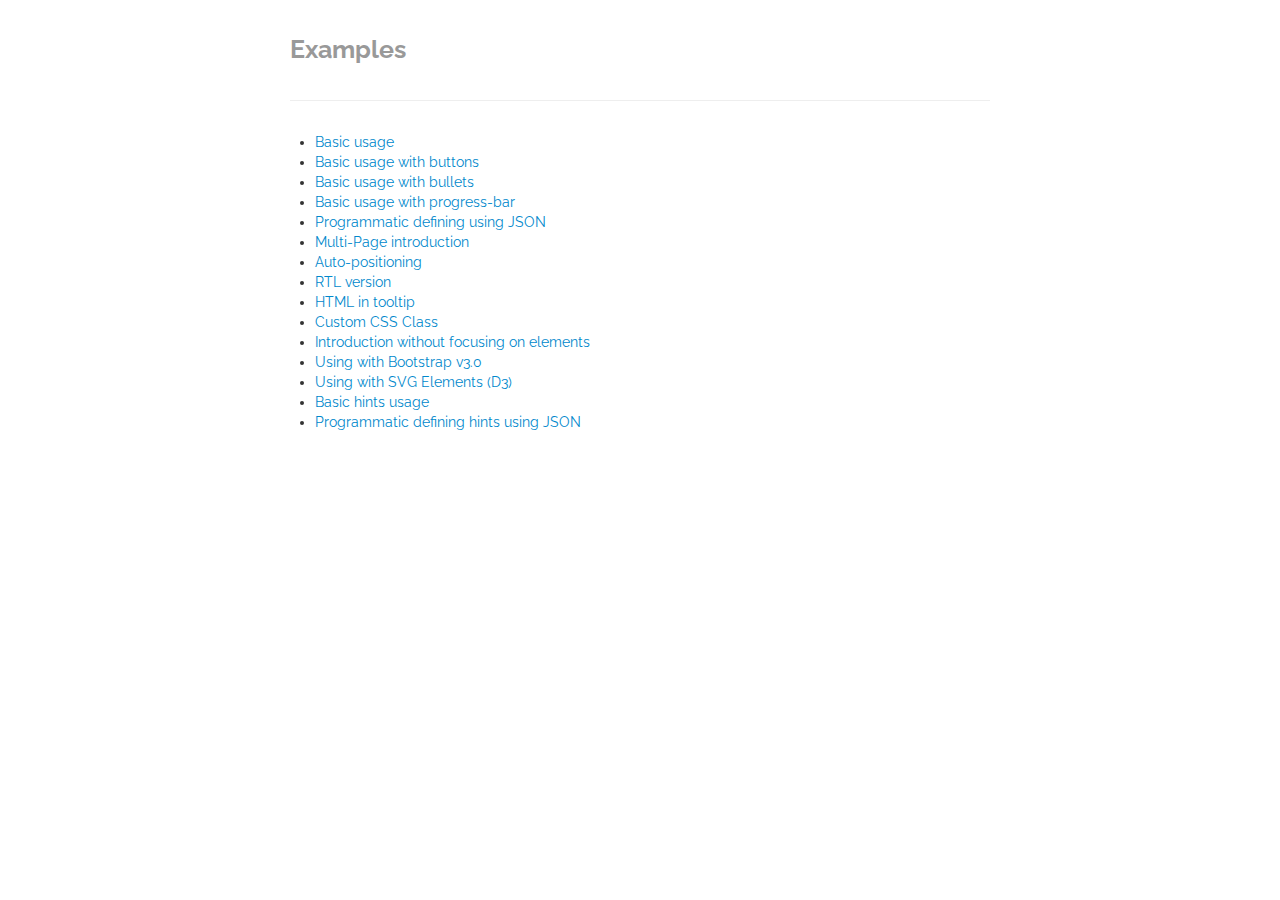
<file: public/lib/intro.js-2.5.0/example/index.html>
<!DOCTYPE html>
<html lang="en">
  <head>
    <meta charset="utf-8">
    <title>Examples, Table of Contents</title>
    <meta name="viewport" content="width=device-width, initial-scale=1.0">
    <meta name="description" content="Intro.js - Better introductions for websites and features with a step-by-step guide for your projects.">
    <meta name="author" content="Afshin Mehrabani (@afshinmeh) in usabli.ca group">

    <!-- styles -->
    <link href="assets/css/bootstrap.min.css" rel="stylesheet">
    <link href="assets/css/demo.css" rel="stylesheet">
    <link href="assets/css/bootstrap-responsive.min.css" rel="stylesheet">
  </head>

  <body>
    <div class="container-narrow">
      <div class="masthead">
        <h3 class="muted">Examples</h3>
      </div>

      <hr>
      <ul>
        <li><a href="hello-world/index.html" title='Basic usage'>Basic usage</a></li>
        <li><a href="hello-world/withoutBullets.html" title='Basic usage with buttons'>Basic usage with buttons</a></li>
        <li><a href="hello-world/withoutButtons.html" title='Basic usage with bullets'>Basic usage with bullets</a></li>
        <li><a href="hello-world/withProgress.html" title='Basic usage with progress-bar'>Basic usage with progress-bar</a></li>
        <li><a href="programmatic/index.html" title='Programmatic defining using JSON'>Programmatic defining using JSON</a></li>
        <li><a href="multi-page/index.html" title='Multi-Page introduction'>Multi-Page introduction</a></li>
        <li><a href="auto-position/index.html" title='Auto-positioning'>Auto-positioning</a></li>
        <li><a href="RTL/index.html" title='RTL version'>RTL version</a></li>
        <li><a href="html-tooltip/index.html" title='HTML in tooltip'>HTML in tooltip</a></li>
        <li><a href="custom-class/index.html" title='Custom CSS Class'>Custom CSS Class</a></li>
        <li><a href="withoutElement/index.html" title='Introduction without focusing on elements'>Introduction without focusing on elements</a></li>
        <li><a href="bootstrap/v3/index.html" title='Using with Bootstrap v3.0'>Using with Bootstrap v3.0</a></li>
        <li><a href="svg/d3.htm" title='Using Introjs with SVG Element'>Using with SVG Elements (D3)</a></li>
        <li><a href="hint/index.html" title='Basic hints usage'>Basic hints usage</a></li>
        <li><a href="programmatic/hint.html" title='Programmatic defining hints using JSON'>Programmatic defining hints using JSON</a></li>
      </ul>
    </div>
  </body>
</html>
</file>
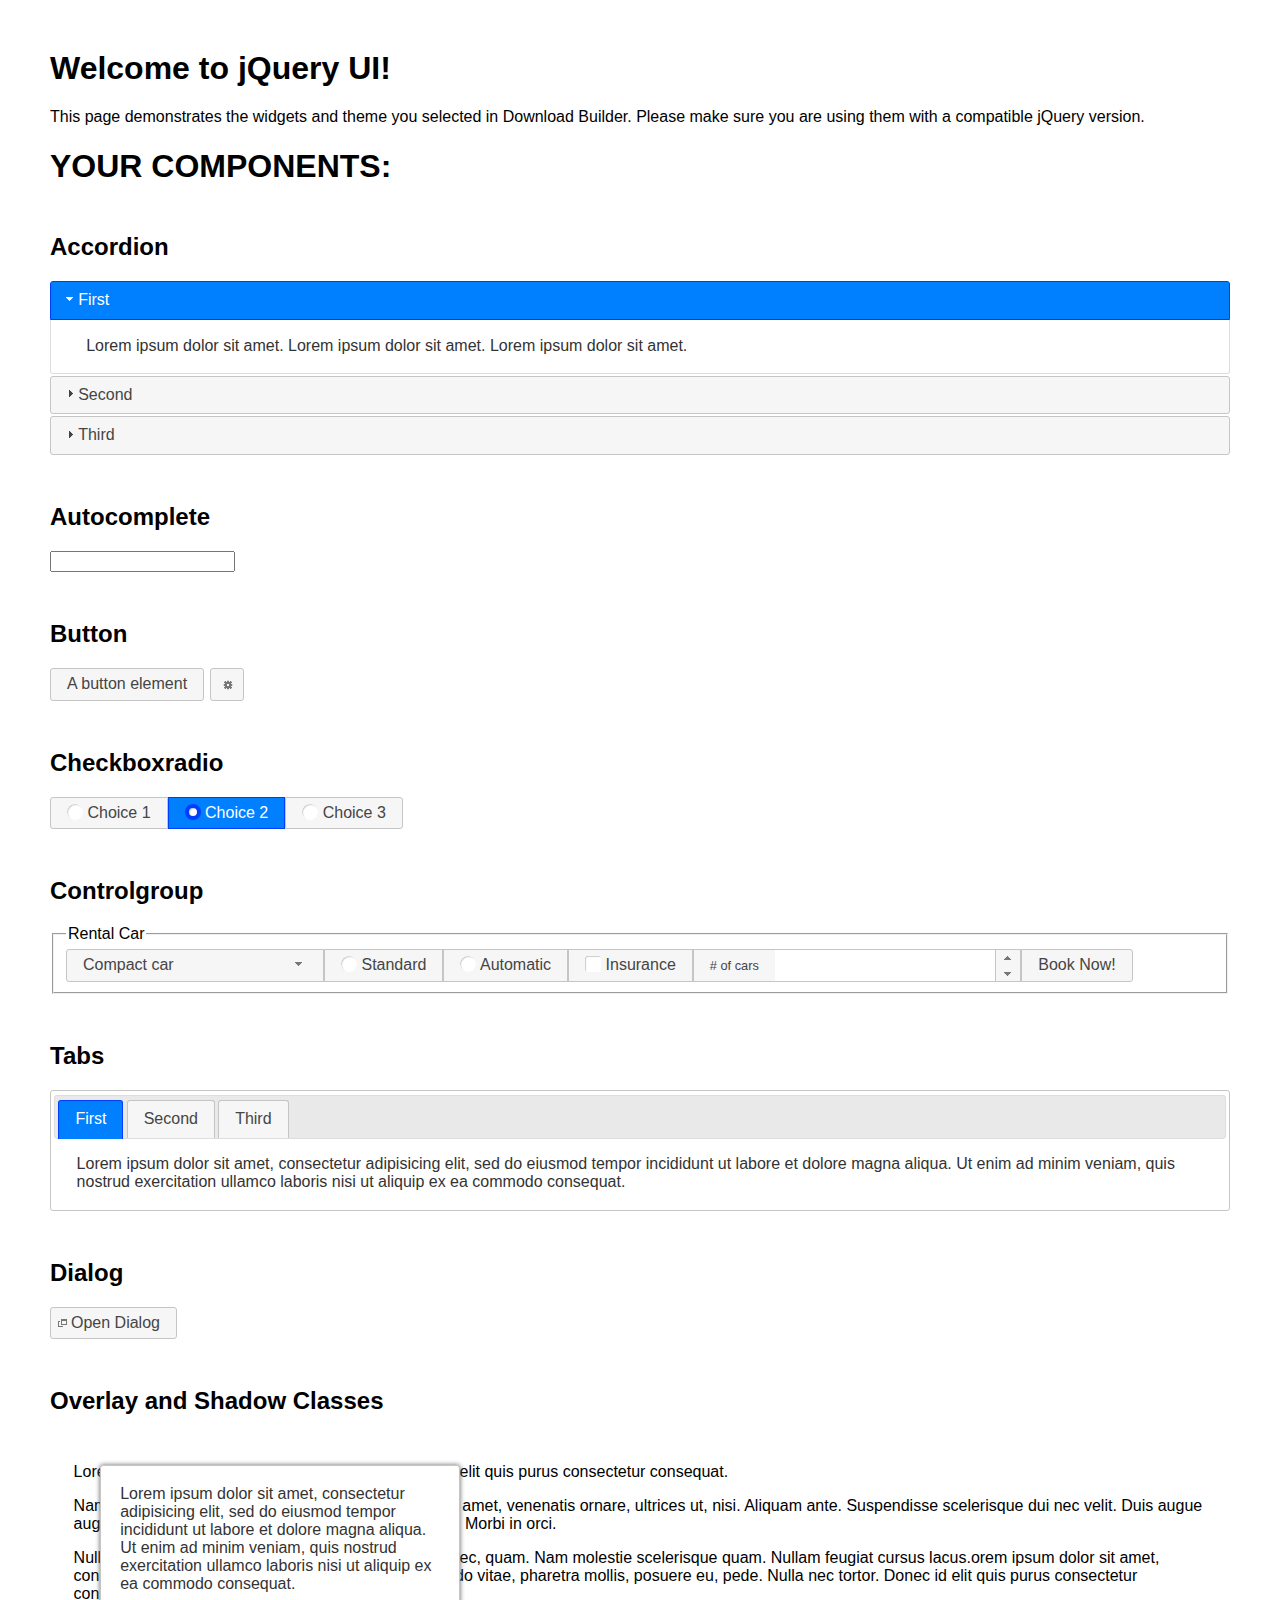
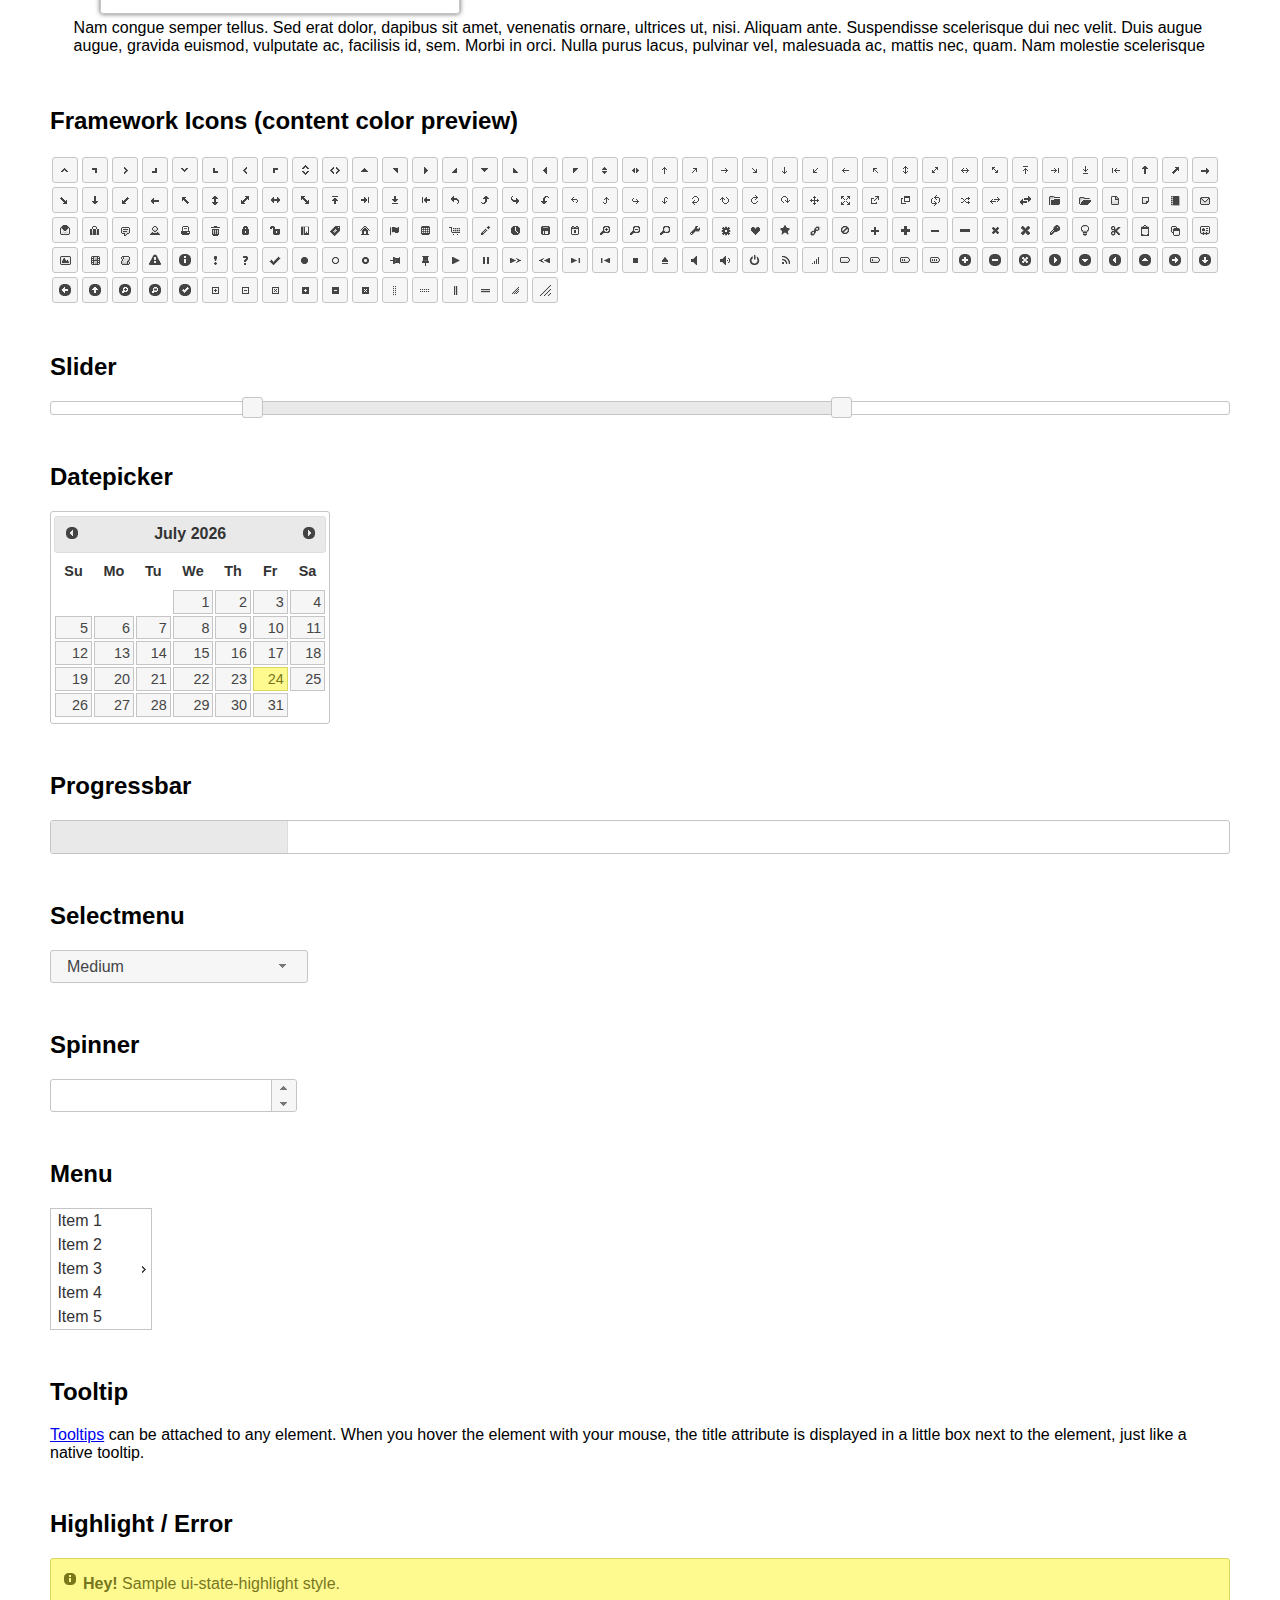
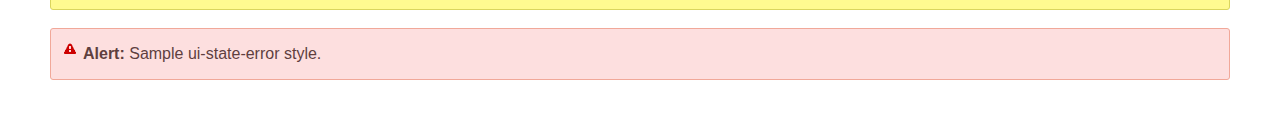
<file: public/lib/jquery/jquery-ui-1.12.1/index.html>
<!doctype html>
<html lang="us">
<head>
	<meta charset="utf-8">
	<title>jQuery UI Example Page</title>
	<link href="jquery-ui.css" rel="stylesheet">
	<style>
	body{
		font-family: "Trebuchet MS", sans-serif;
		margin: 50px;
	}
	.demoHeaders {
		margin-top: 2em;
	}
	#dialog-link {
		padding: .4em 1em .4em 20px;
		text-decoration: none;
		position: relative;
	}
	#dialog-link span.ui-icon {
		margin: 0 5px 0 0;
		position: absolute;
		left: .2em;
		top: 50%;
		margin-top: -8px;
	}
	#icons {
		margin: 0;
		padding: 0;
	}
	#icons li {
		margin: 2px;
		position: relative;
		padding: 4px 0;
		cursor: pointer;
		float: left;
		list-style: none;
	}
	#icons span.ui-icon {
		float: left;
		margin: 0 4px;
	}
	.fakewindowcontain .ui-widget-overlay {
		position: absolute;
	}
	select {
		width: 200px;
	}
	</style>
</head>
<body>

<h1>Welcome to jQuery UI!</h1>

<div class="ui-widget">
	<p>This page demonstrates the widgets and theme you selected in Download Builder. Please make sure you are using them with a compatible jQuery version.</p>
</div>

<h1>YOUR COMPONENTS:</h1>


<!-- Accordion -->
<h2 class="demoHeaders">Accordion</h2>
<div id="accordion">
	<h3>First</h3>
	<div>Lorem ipsum dolor sit amet. Lorem ipsum dolor sit amet. Lorem ipsum dolor sit amet.</div>
	<h3>Second</h3>
	<div>Phasellus mattis tincidunt nibh.</div>
	<h3>Third</h3>
	<div>Nam dui erat, auctor a, dignissim quis.</div>
</div>



<!-- Autocomplete -->
<h2 class="demoHeaders">Autocomplete</h2>
<div>
	<input id="autocomplete" title="type &quot;a&quot;">
</div>



<!-- Button -->
<h2 class="demoHeaders">Button</h2>
<button id="button">A button element</button>
<button id="button-icon">An icon-only button</button>



<!-- Checkboxradio -->
<h2 class="demoHeaders">Checkboxradio</h2>
<form style="margin-top: 1em;">
	<div id="radioset">
		<input type="radio" id="radio1" name="radio"><label for="radio1">Choice 1</label>
		<input type="radio" id="radio2" name="radio" checked="checked"><label for="radio2">Choice 2</label>
		<input type="radio" id="radio3" name="radio"><label for="radio3">Choice 3</label>
	</div>
</form>



<!-- Controlgroup -->
<h2 class="demoHeaders">Controlgroup</h2>
<fieldset>
	<legend>Rental Car</legend>
	<div id="controlgroup">
		<select id="car-type">
			<option>Compact car</option>
			<option>Midsize car</option>
			<option>Full size car</option>
			<option>SUV</option>
			<option>Luxury</option>
			<option>Truck</option>
			<option>Van</option>
		</select>
		<label for="transmission-standard">Standard</label>
		<input type="radio" name="transmission" id="transmission-standard">
		<label for="transmission-automatic">Automatic</label>
		<input type="radio" name="transmission" id="transmission-automatic">
		<label for="insurance">Insurance</label>
		<input type="checkbox" name="insurance" id="insurance">
		<label for="horizontal-spinner" class="ui-controlgroup-label"># of cars</label>
		<input id="horizontal-spinner" class="ui-spinner-input">
		<button>Book Now!</button>
	</div>
</fieldset>



<!-- Tabs -->
<h2 class="demoHeaders">Tabs</h2>
<div id="tabs">
	<ul>
		<li><a href="#tabs-1">First</a></li>
		<li><a href="#tabs-2">Second</a></li>
		<li><a href="#tabs-3">Third</a></li>
	</ul>
	<div id="tabs-1">Lorem ipsum dolor sit amet, consectetur adipisicing elit, sed do eiusmod tempor incididunt ut labore et dolore magna aliqua. Ut enim ad minim veniam, quis nostrud exercitation ullamco laboris nisi ut aliquip ex ea commodo consequat.</div>
	<div id="tabs-2">Phasellus mattis tincidunt nibh. Cras orci urna, blandit id, pretium vel, aliquet ornare, felis. Maecenas scelerisque sem non nisl. Fusce sed lorem in enim dictum bibendum.</div>
	<div id="tabs-3">Nam dui erat, auctor a, dignissim quis, sollicitudin eu, felis. Pellentesque nisi urna, interdum eget, sagittis et, consequat vestibulum, lacus. Mauris porttitor ullamcorper augue.</div>
</div>



<h2 class="demoHeaders">Dialog</h2>
<p>
	<button id="dialog-link" class="ui-button ui-corner-all ui-widget">
		<span class="ui-icon ui-icon-newwin"></span>Open Dialog
	</button>
</p>

<h2 class="demoHeaders">Overlay and Shadow Classes</h2>
<div style="position: relative; width: 96%; height: 200px; padding:1% 2%; overflow:hidden;" class="fakewindowcontain">
	<p>Lorem ipsum dolor sit amet,  Nulla nec tortor. Donec id elit quis purus consectetur consequat. </p><p>Nam congue semper tellus. Sed erat dolor, dapibus sit amet, venenatis ornare, ultrices ut, nisi. Aliquam ante. Suspendisse scelerisque dui nec velit. Duis augue augue, gravida euismod, vulputate ac, facilisis id, sem. Morbi in orci. </p><p>Nulla purus lacus, pulvinar vel, malesuada ac, mattis nec, quam. Nam molestie scelerisque quam. Nullam feugiat cursus lacus.orem ipsum dolor sit amet, consectetur adipiscing elit. Donec libero risus, commodo vitae, pharetra mollis, posuere eu, pede. Nulla nec tortor. Donec id elit quis purus consectetur consequat. </p><p>Nam congue semper tellus. Sed erat dolor, dapibus sit amet, venenatis ornare, ultrices ut, nisi. Aliquam ante. Suspendisse scelerisque dui nec velit. Duis augue augue, gravida euismod, vulputate ac, facilisis id, sem. Morbi in orci. Nulla purus lacus, pulvinar vel, malesuada ac, mattis nec, quam. Nam molestie scelerisque quam. </p><p>Nullam feugiat cursus lacus.orem ipsum dolor sit amet, consectetur adipiscing elit. Donec libero risus, commodo vitae, pharetra mollis, posuere eu, pede. Nulla nec tortor. Donec id elit quis purus consectetur consequat. Nam congue semper tellus. Sed erat dolor, dapibus sit amet, venenatis ornare, ultrices ut, nisi. Aliquam ante. </p><p>Suspendisse scelerisque dui nec velit. Duis augue augue, gravida euismod, vulputate ac, facilisis id, sem. Morbi in orci. Nulla purus lacus, pulvinar vel, malesuada ac, mattis nec, quam. Nam molestie scelerisque quam. Nullam feugiat cursus lacus.orem ipsum dolor sit amet, consectetur adipiscing elit. Donec libero risus, commodo vitae, pharetra mollis, posuere eu, pede. Nulla nec tortor. Donec id elit quis purus consectetur consequat. Nam congue semper tellus. Sed erat dolor, dapibus sit amet, venenatis ornare, ultrices ut, nisi. </p>

	<!-- ui-dialog -->
	<div class="ui-widget-overlay ui-front"></div>
	<div style="position: absolute; width: 320px; left: 50px; top: 30px; padding: 1.2em" class="ui-widget ui-front ui-widget-content ui-corner-all ui-widget-shadow">
		Lorem ipsum dolor sit amet, consectetur adipisicing elit, sed do eiusmod tempor incididunt ut labore et dolore magna aliqua. Ut enim ad minim veniam, quis nostrud exercitation ullamco laboris nisi ut aliquip ex ea commodo consequat.
	</div>

</div>

<!-- ui-dialog -->
<div id="dialog" title="Dialog Title">
	<p>Lorem ipsum dolor sit amet, consectetur adipisicing elit, sed do eiusmod tempor incididunt ut labore et dolore magna aliqua. Ut enim ad minim veniam, quis nostrud exercitation ullamco laboris nisi ut aliquip ex ea commodo consequat.</p>
</div>



<h2 class="demoHeaders">Framework Icons (content color preview)</h2>
<ul id="icons" class="ui-widget ui-helper-clearfix">
	<li class="ui-state-default ui-corner-all" title=".ui-icon-caret-1-n"><span class="ui-icon ui-icon-caret-1-n"></span></li>
	<li class="ui-state-default ui-corner-all" title=".ui-icon-caret-1-ne"><span class="ui-icon ui-icon-caret-1-ne"></span></li>
	<li class="ui-state-default ui-corner-all" title=".ui-icon-caret-1-e"><span class="ui-icon ui-icon-caret-1-e"></span></li>
	<li class="ui-state-default ui-corner-all" title=".ui-icon-caret-1-se"><span class="ui-icon ui-icon-caret-1-se"></span></li>
	<li class="ui-state-default ui-corner-all" title=".ui-icon-caret-1-s"><span class="ui-icon ui-icon-caret-1-s"></span></li>
	<li class="ui-state-default ui-corner-all" title=".ui-icon-caret-1-sw"><span class="ui-icon ui-icon-caret-1-sw"></span></li>
	<li class="ui-state-default ui-corner-all" title=".ui-icon-caret-1-w"><span class="ui-icon ui-icon-caret-1-w"></span></li>
	<li class="ui-state-default ui-corner-all" title=".ui-icon-caret-1-nw"><span class="ui-icon ui-icon-caret-1-nw"></span></li>
	<li class="ui-state-default ui-corner-all" title=".ui-icon-caret-2-n-s"><span class="ui-icon ui-icon-caret-2-n-s"></span></li>
	<li class="ui-state-default ui-corner-all" title=".ui-icon-caret-2-e-w"><span class="ui-icon ui-icon-caret-2-e-w"></span></li>
	<li class="ui-state-default ui-corner-all" title=".ui-icon-triangle-1-n"><span class="ui-icon ui-icon-triangle-1-n"></span></li>
	<li class="ui-state-default ui-corner-all" title=".ui-icon-triangle-1-ne"><span class="ui-icon ui-icon-triangle-1-ne"></span></li>
	<li class="ui-state-default ui-corner-all" title=".ui-icon-triangle-1-e"><span class="ui-icon ui-icon-triangle-1-e"></span></li>
	<li class="ui-state-default ui-corner-all" title=".ui-icon-triangle-1-se"><span class="ui-icon ui-icon-triangle-1-se"></span></li>
	<li class="ui-state-default ui-corner-all" title=".ui-icon-triangle-1-s"><span class="ui-icon ui-icon-triangle-1-s"></span></li>
	<li class="ui-state-default ui-corner-all" title=".ui-icon-triangle-1-sw"><span class="ui-icon ui-icon-triangle-1-sw"></span></li>
	<li class="ui-state-default ui-corner-all" title=".ui-icon-triangle-1-w"><span class="ui-icon ui-icon-triangle-1-w"></span></li>
	<li class="ui-state-default ui-corner-all" title=".ui-icon-triangle-1-nw"><span class="ui-icon ui-icon-triangle-1-nw"></span></li>
	<li class="ui-state-default ui-corner-all" title=".ui-icon-triangle-2-n-s"><span class="ui-icon ui-icon-triangle-2-n-s"></span></li>
	<li class="ui-state-default ui-corner-all" title=".ui-icon-triangle-2-e-w"><span class="ui-icon ui-icon-triangle-2-e-w"></span></li>
	<li class="ui-state-default ui-corner-all" title=".ui-icon-arrow-1-n"><span class="ui-icon ui-icon-arrow-1-n"></span></li>
	<li class="ui-state-default ui-corner-all" title=".ui-icon-arrow-1-ne"><span class="ui-icon ui-icon-arrow-1-ne"></span></li>
	<li class="ui-state-default ui-corner-all" title=".ui-icon-arrow-1-e"><span class="ui-icon ui-icon-arrow-1-e"></span></li>
	<li class="ui-state-default ui-corner-all" title=".ui-icon-arrow-1-se"><span class="ui-icon ui-icon-arrow-1-se"></span></li>
	<li class="ui-state-default ui-corner-all" title=".ui-icon-arrow-1-s"><span class="ui-icon ui-icon-arrow-1-s"></span></li>
	<li class="ui-state-default ui-corner-all" title=".ui-icon-arrow-1-sw"><span class="ui-icon ui-icon-arrow-1-sw"></span></li>
	<li class="ui-state-default ui-corner-all" title=".ui-icon-arrow-1-w"><span class="ui-icon ui-icon-arrow-1-w"></span></li>
	<li class="ui-state-default ui-corner-all" title=".ui-icon-arrow-1-nw"><span class="ui-icon ui-icon-arrow-1-nw"></span></li>
	<li class="ui-state-default ui-corner-all" title=".ui-icon-arrow-2-n-s"><span class="ui-icon ui-icon-arrow-2-n-s"></span></li>
	<li class="ui-state-default ui-corner-all" title=".ui-icon-arrow-2-ne-sw"><span class="ui-icon ui-icon-arrow-2-ne-sw"></span></li>
	<li class="ui-state-default ui-corner-all" title=".ui-icon-arrow-2-e-w"><span class="ui-icon ui-icon-arrow-2-e-w"></span></li>
	<li class="ui-state-default ui-corner-all" title=".ui-icon-arrow-2-se-nw"><span class="ui-icon ui-icon-arrow-2-se-nw"></span></li>
	<li class="ui-state-default ui-corner-all" title=".ui-icon-arrowstop-1-n"><span class="ui-icon ui-icon-arrowstop-1-n"></span></li>
	<li class="ui-state-default ui-corner-all" title=".ui-icon-arrowstop-1-e"><span class="ui-icon ui-icon-arrowstop-1-e"></span></li>
	<li class="ui-state-default ui-corner-all" title=".ui-icon-arrowstop-1-s"><span class="ui-icon ui-icon-arrowstop-1-s"></span></li>
	<li class="ui-state-default ui-corner-all" title=".ui-icon-arrowstop-1-w"><span class="ui-icon ui-icon-arrowstop-1-w"></span></li>
	<li class="ui-state-default ui-corner-all" title=".ui-icon-arrowthick-1-n"><span class="ui-icon ui-icon-arrowthick-1-n"></span></li>
	<li class="ui-state-default ui-corner-all" title=".ui-icon-arrowthick-1-ne"><span class="ui-icon ui-icon-arrowthick-1-ne"></span></li>
	<li class="ui-state-default ui-corner-all" title=".ui-icon-arrowthick-1-e"><span class="ui-icon ui-icon-arrowthick-1-e"></span></li>
	<li class="ui-state-default ui-corner-all" title=".ui-icon-arrowthick-1-se"><span class="ui-icon ui-icon-arrowthick-1-se"></span></li>
	<li class="ui-state-default ui-corner-all" title=".ui-icon-arrowthick-1-s"><span class="ui-icon ui-icon-arrowthick-1-s"></span></li>
	<li class="ui-state-default ui-corner-all" title=".ui-icon-arrowthick-1-sw"><span class="ui-icon ui-icon-arrowthick-1-sw"></span></li>
	<li class="ui-state-default ui-corner-all" title=".ui-icon-arrowthick-1-w"><span class="ui-icon ui-icon-arrowthick-1-w"></span></li>
	<li class="ui-state-default ui-corner-all" title=".ui-icon-arrowthick-1-nw"><span class="ui-icon ui-icon-arrowthick-1-nw"></span></li>
	<li class="ui-state-default ui-corner-all" title=".ui-icon-arrowthick-2-n-s"><span class="ui-icon ui-icon-arrowthick-2-n-s"></span></li>
	<li class="ui-state-default ui-corner-all" title=".ui-icon-arrowthick-2-ne-sw"><span class="ui-icon ui-icon-arrowthick-2-ne-sw"></span></li>
	<li class="ui-state-default ui-corner-all" title=".ui-icon-arrowthick-2-e-w"><span class="ui-icon ui-icon-arrowthick-2-e-w"></span></li>
	<li class="ui-state-default ui-corner-all" title=".ui-icon-arrowthick-2-se-nw"><span class="ui-icon ui-icon-arrowthick-2-se-nw"></span></li>
	<li class="ui-state-default ui-corner-all" title=".ui-icon-arrowthickstop-1-n"><span class="ui-icon ui-icon-arrowthickstop-1-n"></span></li>
	<li class="ui-state-default ui-corner-all" title=".ui-icon-arrowthickstop-1-e"><span class="ui-icon ui-icon-arrowthickstop-1-e"></span></li>
	<li class="ui-state-default ui-corner-all" title=".ui-icon-arrowthickstop-1-s"><span class="ui-icon ui-icon-arrowthickstop-1-s"></span></li>
	<li class="ui-state-default ui-corner-all" title=".ui-icon-arrowthickstop-1-w"><span class="ui-icon ui-icon-arrowthickstop-1-w"></span></li>
	<li class="ui-state-default ui-corner-all" title=".ui-icon-arrowreturnthick-1-w"><span class="ui-icon ui-icon-arrowreturnthick-1-w"></span></li>
	<li class="ui-state-default ui-corner-all" title=".ui-icon-arrowreturnthick-1-n"><span class="ui-icon ui-icon-arrowreturnthick-1-n"></span></li>
	<li class="ui-state-default ui-corner-all" title=".ui-icon-arrowreturnthick-1-e"><span class="ui-icon ui-icon-arrowreturnthick-1-e"></span></li>
	<li class="ui-state-default ui-corner-all" title=".ui-icon-arrowreturnthick-1-s"><span class="ui-icon ui-icon-arrowreturnthick-1-s"></span></li>
	<li class="ui-state-default ui-corner-all" title=".ui-icon-arrowreturn-1-w"><span class="ui-icon ui-icon-arrowreturn-1-w"></span></li>
	<li class="ui-state-default ui-corner-all" title=".ui-icon-arrowreturn-1-n"><span class="ui-icon ui-icon-arrowreturn-1-n"></span></li>
	<li class="ui-state-default ui-corner-all" title=".ui-icon-arrowreturn-1-e"><span class="ui-icon ui-icon-arrowreturn-1-e"></span></li>
	<li class="ui-state-default ui-corner-all" title=".ui-icon-arrowreturn-1-s"><span class="ui-icon ui-icon-arrowreturn-1-s"></span></li>
	<li class="ui-state-default ui-corner-all" title=".ui-icon-arrowrefresh-1-w"><span class="ui-icon ui-icon-arrowrefresh-1-w"></span></li>
	<li class="ui-state-default ui-corner-all" title=".ui-icon-arrowrefresh-1-n"><span class="ui-icon ui-icon-arrowrefresh-1-n"></span></li>
	<li class="ui-state-default ui-corner-all" title=".ui-icon-arrowrefresh-1-e"><span class="ui-icon ui-icon-arrowrefresh-1-e"></span></li>
	<li class="ui-state-default ui-corner-all" title=".ui-icon-arrowrefresh-1-s"><span class="ui-icon ui-icon-arrowrefresh-1-s"></span></li>
	<li class="ui-state-default ui-corner-all" title=".ui-icon-arrow-4"><span class="ui-icon ui-icon-arrow-4"></span></li>
	<li class="ui-state-default ui-corner-all" title=".ui-icon-arrow-4-diag"><span class="ui-icon ui-icon-arrow-4-diag"></span></li>
	<li class="ui-state-default ui-corner-all" title=".ui-icon-extlink"><span class="ui-icon ui-icon-extlink"></span></li>
	<li class="ui-state-default ui-corner-all" title=".ui-icon-newwin"><span class="ui-icon ui-icon-newwin"></span></li>
	<li class="ui-state-default ui-corner-all" title=".ui-icon-refresh"><span class="ui-icon ui-icon-refresh"></span></li>
	<li class="ui-state-default ui-corner-all" title=".ui-icon-shuffle"><span class="ui-icon ui-icon-shuffle"></span></li>
	<li class="ui-state-default ui-corner-all" title=".ui-icon-transfer-e-w"><span class="ui-icon ui-icon-transfer-e-w"></span></li>
	<li class="ui-state-default ui-corner-all" title=".ui-icon-transferthick-e-w"><span class="ui-icon ui-icon-transferthick-e-w"></span></li>
	<li class="ui-state-default ui-corner-all" title=".ui-icon-folder-collapsed"><span class="ui-icon ui-icon-folder-collapsed"></span></li>
	<li class="ui-state-default ui-corner-all" title=".ui-icon-folder-open"><span class="ui-icon ui-icon-folder-open"></span></li>
	<li class="ui-state-default ui-corner-all" title=".ui-icon-document"><span class="ui-icon ui-icon-document"></span></li>
	<li class="ui-state-default ui-corner-all" title=".ui-icon-document-b"><span class="ui-icon ui-icon-document-b"></span></li>
	<li class="ui-state-default ui-corner-all" title=".ui-icon-note"><span class="ui-icon ui-icon-note"></span></li>
	<li class="ui-state-default ui-corner-all" title=".ui-icon-mail-closed"><span class="ui-icon ui-icon-mail-closed"></span></li>
	<li class="ui-state-default ui-corner-all" title=".ui-icon-mail-open"><span class="ui-icon ui-icon-mail-open"></span></li>
	<li class="ui-state-default ui-corner-all" title=".ui-icon-suitcase"><span class="ui-icon ui-icon-suitcase"></span></li>
	<li class="ui-state-default ui-corner-all" title=".ui-icon-comment"><span class="ui-icon ui-icon-comment"></span></li>
	<li class="ui-state-default ui-corner-all" title=".ui-icon-person"><span class="ui-icon ui-icon-person"></span></li>
	<li class="ui-state-default ui-corner-all" title=".ui-icon-print"><span class="ui-icon ui-icon-print"></span></li>
	<li class="ui-state-default ui-corner-all" title=".ui-icon-trash"><span class="ui-icon ui-icon-trash"></span></li>
	<li class="ui-state-default ui-corner-all" title=".ui-icon-locked"><span class="ui-icon ui-icon-locked"></span></li>
	<li class="ui-state-default ui-corner-all" title=".ui-icon-unlocked"><span class="ui-icon ui-icon-unlocked"></span></li>
	<li class="ui-state-default ui-corner-all" title=".ui-icon-bookmark"><span class="ui-icon ui-icon-bookmark"></span></li>
	<li class="ui-state-default ui-corner-all" title=".ui-icon-tag"><span class="ui-icon ui-icon-tag"></span></li>
	<li class="ui-state-default ui-corner-all" title=".ui-icon-home"><span class="ui-icon ui-icon-home"></span></li>
	<li class="ui-state-default ui-corner-all" title=".ui-icon-flag"><span class="ui-icon ui-icon-flag"></span></li>
	<li class="ui-state-default ui-corner-all" title=".ui-icon-calculator"><span class="ui-icon ui-icon-calculator"></span></li>
	<li class="ui-state-default ui-corner-all" title=".ui-icon-cart"><span class="ui-icon ui-icon-cart"></span></li>
	<li class="ui-state-default ui-corner-all" title=".ui-icon-pencil"><span class="ui-icon ui-icon-pencil"></span></li>
	<li class="ui-state-default ui-corner-all" title=".ui-icon-clock"><span class="ui-icon ui-icon-clock"></span></li>
	<li class="ui-state-default ui-corner-all" title=".ui-icon-disk"><span class="ui-icon ui-icon-disk"></span></li>
	<li class="ui-state-default ui-corner-all" title=".ui-icon-calendar"><span class="ui-icon ui-icon-calendar"></span></li>
	<li class="ui-state-default ui-corner-all" title=".ui-icon-zoomin"><span class="ui-icon ui-icon-zoomin"></span></li>
	<li class="ui-state-default ui-corner-all" title=".ui-icon-zoomout"><span class="ui-icon ui-icon-zoomout"></span></li>
	<li class="ui-state-default ui-corner-all" title=".ui-icon-search"><span class="ui-icon ui-icon-search"></span></li>
	<li class="ui-state-default ui-corner-all" title=".ui-icon-wrench"><span class="ui-icon ui-icon-wrench"></span></li>
	<li class="ui-state-default ui-corner-all" title=".ui-icon-gear"><span class="ui-icon ui-icon-gear"></span></li>
	<li class="ui-state-default ui-corner-all" title=".ui-icon-heart"><span class="ui-icon ui-icon-heart"></span></li>
	<li class="ui-state-default ui-corner-all" title=".ui-icon-star"><span class="ui-icon ui-icon-star"></span></li>
	<li class="ui-state-default ui-corner-all" title=".ui-icon-link"><span class="ui-icon ui-icon-link"></span></li>
	<li class="ui-state-default ui-corner-all" title=".ui-icon-cancel"><span class="ui-icon ui-icon-cancel"></span></li>
	<li class="ui-state-default ui-corner-all" title=".ui-icon-plus"><span class="ui-icon ui-icon-plus"></span></li>
	<li class="ui-state-default ui-corner-all" title=".ui-icon-plusthick"><span class="ui-icon ui-icon-plusthick"></span></li>
	<li class="ui-state-default ui-corner-all" title=".ui-icon-minus"><span class="ui-icon ui-icon-minus"></span></li>
	<li class="ui-state-default ui-corner-all" title=".ui-icon-minusthick"><span class="ui-icon ui-icon-minusthick"></span></li>
	<li class="ui-state-default ui-corner-all" title=".ui-icon-close"><span class="ui-icon ui-icon-close"></span></li>
	<li class="ui-state-default ui-corner-all" title=".ui-icon-closethick"><span class="ui-icon ui-icon-closethick"></span></li>
	<li class="ui-state-default ui-corner-all" title=".ui-icon-key"><span class="ui-icon ui-icon-key"></span></li>
	<li class="ui-state-default ui-corner-all" title=".ui-icon-lightbulb"><span class="ui-icon ui-icon-lightbulb"></span></li>
	<li class="ui-state-default ui-corner-all" title=".ui-icon-scissors"><span class="ui-icon ui-icon-scissors"></span></li>
	<li class="ui-state-default ui-corner-all" title=".ui-icon-clipboard"><span class="ui-icon ui-icon-clipboard"></span></li>
	<li class="ui-state-default ui-corner-all" title=".ui-icon-copy"><span class="ui-icon ui-icon-copy"></span></li>
	<li class="ui-state-default ui-corner-all" title=".ui-icon-contact"><span class="ui-icon ui-icon-contact"></span></li>
	<li class="ui-state-default ui-corner-all" title=".ui-icon-image"><span class="ui-icon ui-icon-image"></span></li>
	<li class="ui-state-default ui-corner-all" title=".ui-icon-video"><span class="ui-icon ui-icon-video"></span></li>
	<li class="ui-state-default ui-corner-all" title=".ui-icon-script"><span class="ui-icon ui-icon-script"></span></li>
	<li class="ui-state-default ui-corner-all" title=".ui-icon-alert"><span class="ui-icon ui-icon-alert"></span></li>
	<li class="ui-state-default ui-corner-all" title=".ui-icon-info"><span class="ui-icon ui-icon-info"></span></li>
	<li class="ui-state-default ui-corner-all" title=".ui-icon-notice"><span class="ui-icon ui-icon-notice"></span></li>
	<li class="ui-state-default ui-corner-all" title=".ui-icon-help"><span class="ui-icon ui-icon-help"></span></li>
	<li class="ui-state-default ui-corner-all" title=".ui-icon-check"><span class="ui-icon ui-icon-check"></span></li>
	<li class="ui-state-default ui-corner-all" title=".ui-icon-bullet"><span class="ui-icon ui-icon-bullet"></span></li>
	<li class="ui-state-default ui-corner-all" title=".ui-icon-radio-off"><span class="ui-icon ui-icon-radio-off"></span></li>
	<li class="ui-state-default ui-corner-all" title=".ui-icon-radio-on"><span class="ui-icon ui-icon-radio-on"></span></li>
	<li class="ui-state-default ui-corner-all" title=".ui-icon-pin-w"><span class="ui-icon ui-icon-pin-w"></span></li>
	<li class="ui-state-default ui-corner-all" title=".ui-icon-pin-s"><span class="ui-icon ui-icon-pin-s"></span></li>
	<li class="ui-state-default ui-corner-all" title=".ui-icon-play"><span class="ui-icon ui-icon-play"></span></li>
	<li class="ui-state-default ui-corner-all" title=".ui-icon-pause"><span class="ui-icon ui-icon-pause"></span></li>
	<li class="ui-state-default ui-corner-all" title=".ui-icon-seek-next"><span class="ui-icon ui-icon-seek-next"></span></li>
	<li class="ui-state-default ui-corner-all" title=".ui-icon-seek-prev"><span class="ui-icon ui-icon-seek-prev"></span></li>
	<li class="ui-state-default ui-corner-all" title=".ui-icon-seek-end"><span class="ui-icon ui-icon-seek-end"></span></li>
	<li class="ui-state-default ui-corner-all" title=".ui-icon-seek-first"><span class="ui-icon ui-icon-seek-first"></span></li>
	<li class="ui-state-default ui-corner-all" title=".ui-icon-stop"><span class="ui-icon ui-icon-stop"></span></li>
	<li class="ui-state-default ui-corner-all" title=".ui-icon-eject"><span class="ui-icon ui-icon-eject"></span></li>
	<li class="ui-state-default ui-corner-all" title=".ui-icon-volume-off"><span class="ui-icon ui-icon-volume-off"></span></li>
	<li class="ui-state-default ui-corner-all" title=".ui-icon-volume-on"><span class="ui-icon ui-icon-volume-on"></span></li>
	<li class="ui-state-default ui-corner-all" title=".ui-icon-power"><span class="ui-icon ui-icon-power"></span></li>
	<li class="ui-state-default ui-corner-all" title=".ui-icon-signal-diag"><span class="ui-icon ui-icon-signal-diag"></span></li>
	<li class="ui-state-default ui-corner-all" title=".ui-icon-signal"><span class="ui-icon ui-icon-signal"></span></li>
	<li class="ui-state-default ui-corner-all" title=".ui-icon-battery-0"><span class="ui-icon ui-icon-battery-0"></span></li>
	<li class="ui-state-default ui-corner-all" title=".ui-icon-battery-1"><span class="ui-icon ui-icon-battery-1"></span></li>
	<li class="ui-state-default ui-corner-all" title=".ui-icon-battery-2"><span class="ui-icon ui-icon-battery-2"></span></li>
	<li class="ui-state-default ui-corner-all" title=".ui-icon-battery-3"><span class="ui-icon ui-icon-battery-3"></span></li>
	<li class="ui-state-default ui-corner-all" title=".ui-icon-circle-plus"><span class="ui-icon ui-icon-circle-plus"></span></li>
	<li class="ui-state-default ui-corner-all" title=".ui-icon-circle-minus"><span class="ui-icon ui-icon-circle-minus"></span></li>
	<li class="ui-state-default ui-corner-all" title=".ui-icon-circle-close"><span class="ui-icon ui-icon-circle-close"></span></li>
	<li class="ui-state-default ui-corner-all" title=".ui-icon-circle-triangle-e"><span class="ui-icon ui-icon-circle-triangle-e"></span></li>
	<li class="ui-state-default ui-corner-all" title=".ui-icon-circle-triangle-s"><span class="ui-icon ui-icon-circle-triangle-s"></span></li>
	<li class="ui-state-default ui-corner-all" title=".ui-icon-circle-triangle-w"><span class="ui-icon ui-icon-circle-triangle-w"></span></li>
	<li class="ui-state-default ui-corner-all" title=".ui-icon-circle-triangle-n"><span class="ui-icon ui-icon-circle-triangle-n"></span></li>
	<li class="ui-state-default ui-corner-all" title=".ui-icon-circle-arrow-e"><span class="ui-icon ui-icon-circle-arrow-e"></span></li>
	<li class="ui-state-default ui-corner-all" title=".ui-icon-circle-arrow-s"><span class="ui-icon ui-icon-circle-arrow-s"></span></li>
	<li class="ui-state-default ui-corner-all" title=".ui-icon-circle-arrow-w"><span class="ui-icon ui-icon-circle-arrow-w"></span></li>
	<li class="ui-state-default ui-corner-all" title=".ui-icon-circle-arrow-n"><span class="ui-icon ui-icon-circle-arrow-n"></span></li>
	<li class="ui-state-default ui-corner-all" title=".ui-icon-circle-zoomin"><span class="ui-icon ui-icon-circle-zoomin"></span></li>
	<li class="ui-state-default ui-corner-all" title=".ui-icon-circle-zoomout"><span class="ui-icon ui-icon-circle-zoomout"></span></li>
	<li class="ui-state-default ui-corner-all" title=".ui-icon-circle-check"><span class="ui-icon ui-icon-circle-check"></span></li>
	<li class="ui-state-default ui-corner-all" title=".ui-icon-circlesmall-plus"><span class="ui-icon ui-icon-circlesmall-plus"></span></li>
	<li class="ui-state-default ui-corner-all" title=".ui-icon-circlesmall-minus"><span class="ui-icon ui-icon-circlesmall-minus"></span></li>
	<li class="ui-state-default ui-corner-all" title=".ui-icon-circlesmall-close"><span class="ui-icon ui-icon-circlesmall-close"></span></li>
	<li class="ui-state-default ui-corner-all" title=".ui-icon-squaresmall-plus"><span class="ui-icon ui-icon-squaresmall-plus"></span></li>
	<li class="ui-state-default ui-corner-all" title=".ui-icon-squaresmall-minus"><span class="ui-icon ui-icon-squaresmall-minus"></span></li>
	<li class="ui-state-default ui-corner-all" title=".ui-icon-squaresmall-close"><span class="ui-icon ui-icon-squaresmall-close"></span></li>
	<li class="ui-state-default ui-corner-all" title=".ui-icon-grip-dotted-vertical"><span class="ui-icon ui-icon-grip-dotted-vertical"></span></li>
	<li class="ui-state-default ui-corner-all" title=".ui-icon-grip-dotted-horizontal"><span class="ui-icon ui-icon-grip-dotted-horizontal"></span></li>
	<li class="ui-state-default ui-corner-all" title=".ui-icon-grip-solid-vertical"><span class="ui-icon ui-icon-grip-solid-vertical"></span></li>
	<li class="ui-state-default ui-corner-all" title=".ui-icon-grip-solid-horizontal"><span class="ui-icon ui-icon-grip-solid-horizontal"></span></li>
	<li class="ui-state-default ui-corner-all" title=".ui-icon-gripsmall-diagonal-se"><span class="ui-icon ui-icon-gripsmall-diagonal-se"></span></li>
	<li class="ui-state-default ui-corner-all" title=".ui-icon-grip-diagonal-se"><span class="ui-icon ui-icon-grip-diagonal-se"></span></li>
</ul>


<!-- Slider -->
<h2 class="demoHeaders">Slider</h2>
<div id="slider"></div>



<!-- Datepicker -->
<h2 class="demoHeaders">Datepicker</h2>
<div id="datepicker"></div>



<!-- Progressbar -->
<h2 class="demoHeaders">Progressbar</h2>
<div id="progressbar"></div>



<!-- Progressbar -->
<h2 class="demoHeaders">Selectmenu</h2>
<select id="selectmenu">
	<option>Slower</option>
	<option>Slow</option>
	<option selected="selected">Medium</option>
	<option>Fast</option>
	<option>Faster</option>
</select>



<!-- Spinner -->
<h2 class="demoHeaders">Spinner</h2>
<input id="spinner">



<!-- Menu -->
<h2 class="demoHeaders">Menu</h2>
<ul style="width:100px;" id="menu">
	<li><div>Item 1</div></li>
	<li><div>Item 2</div></li>
	<li><div>Item 3</div>
		<ul>
			<li><div>Item 3-1</div></li>
			<li><div>Item 3-2</div></li>
			<li><div>Item 3-3</div></li>
			<li><div>Item 3-4</div></li>
			<li><div>Item 3-5</div></li>
		</ul>
	</li>
	<li><div>Item 4</div></li>
	<li><div>Item 5</div></li>
</ul>



<!-- Tooltip -->
<h2 class="demoHeaders">Tooltip</h2>
<p id="tooltip">
	<a href="#" title="That&apos;s what this widget is">Tooltips</a> can be attached to any element. When you hover
the element with your mouse, the title attribute is displayed in a little box next to the element, just like a native tooltip.
</p>


<!-- Highlight / Error -->
<h2 class="demoHeaders">Highlight / Error</h2>
<div class="ui-widget">
	<div class="ui-state-highlight ui-corner-all" style="margin-top: 20px; padding: 0 .7em;">
		<p><span class="ui-icon ui-icon-info" style="float: left; margin-right: .3em;"></span>
		<strong>Hey!</strong> Sample ui-state-highlight style.</p>
	</div>
</div>
<br>
<div class="ui-widget">
	<div class="ui-state-error ui-corner-all" style="padding: 0 .7em;">
		<p><span class="ui-icon ui-icon-alert" style="float: left; margin-right: .3em;"></span>
		<strong>Alert:</strong> Sample ui-state-error style.</p>
	</div>
</div>

<script src="external/jquery/jquery.js"></script>
<script src="jquery-ui.js"></script>
<script>

$( "#accordion" ).accordion();



var availableTags = [
	"ActionScript",
	"AppleScript",
	"Asp",
	"BASIC",
	"C",
	"C++",
	"Clojure",
	"COBOL",
	"ColdFusion",
	"Erlang",
	"Fortran",
	"Groovy",
	"Haskell",
	"Java",
	"JavaScript",
	"Lisp",
	"Perl",
	"PHP",
	"Python",
	"Ruby",
	"Scala",
	"Scheme"
];
$( "#autocomplete" ).autocomplete({
	source: availableTags
});



$( "#button" ).button();
$( "#button-icon" ).button({
	icon: "ui-icon-gear",
	showLabel: false
});



$( "#radioset" ).buttonset();



$( "#controlgroup" ).controlgroup();



$( "#tabs" ).tabs();



$( "#dialog" ).dialog({
	autoOpen: false,
	width: 400,
	buttons: [
		{
			text: "Ok",
			click: function() {
				$( this ).dialog( "close" );
			}
		},
		{
			text: "Cancel",
			click: function() {
				$( this ).dialog( "close" );
			}
		}
	]
});

// Link to open the dialog
$( "#dialog-link" ).click(function( event ) {
	$( "#dialog" ).dialog( "open" );
	event.preventDefault();
});



$( "#datepicker" ).datepicker({
	inline: true
});



$( "#slider" ).slider({
	range: true,
	values: [ 17, 67 ]
});



$( "#progressbar" ).progressbar({
	value: 20
});



$( "#spinner" ).spinner();



$( "#menu" ).menu();



$( "#tooltip" ).tooltip();



$( "#selectmenu" ).selectmenu();


// Hover states on the static widgets
$( "#dialog-link, #icons li" ).hover(
	function() {
		$( this ).addClass( "ui-state-hover" );
	},
	function() {
		$( this ).removeClass( "ui-state-hover" );
	}
);
</script>
</body>
</html>
</file>
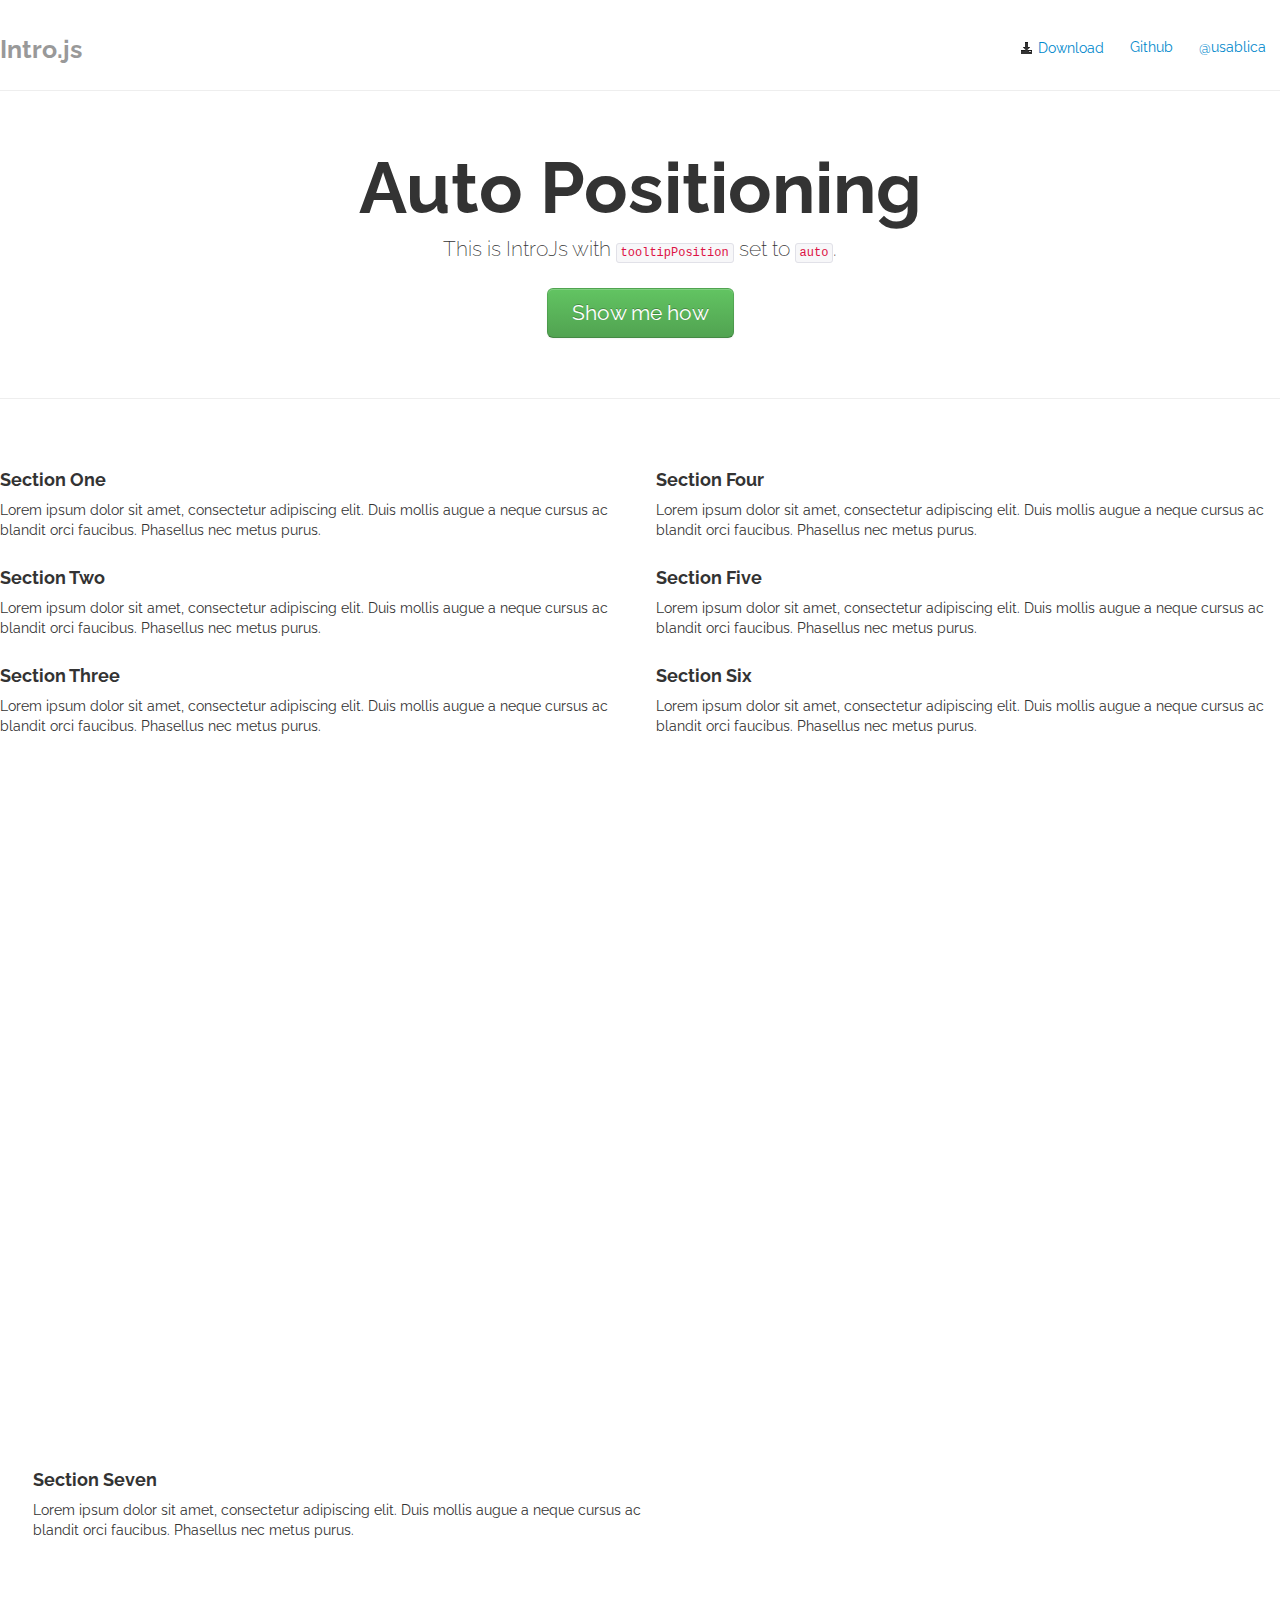
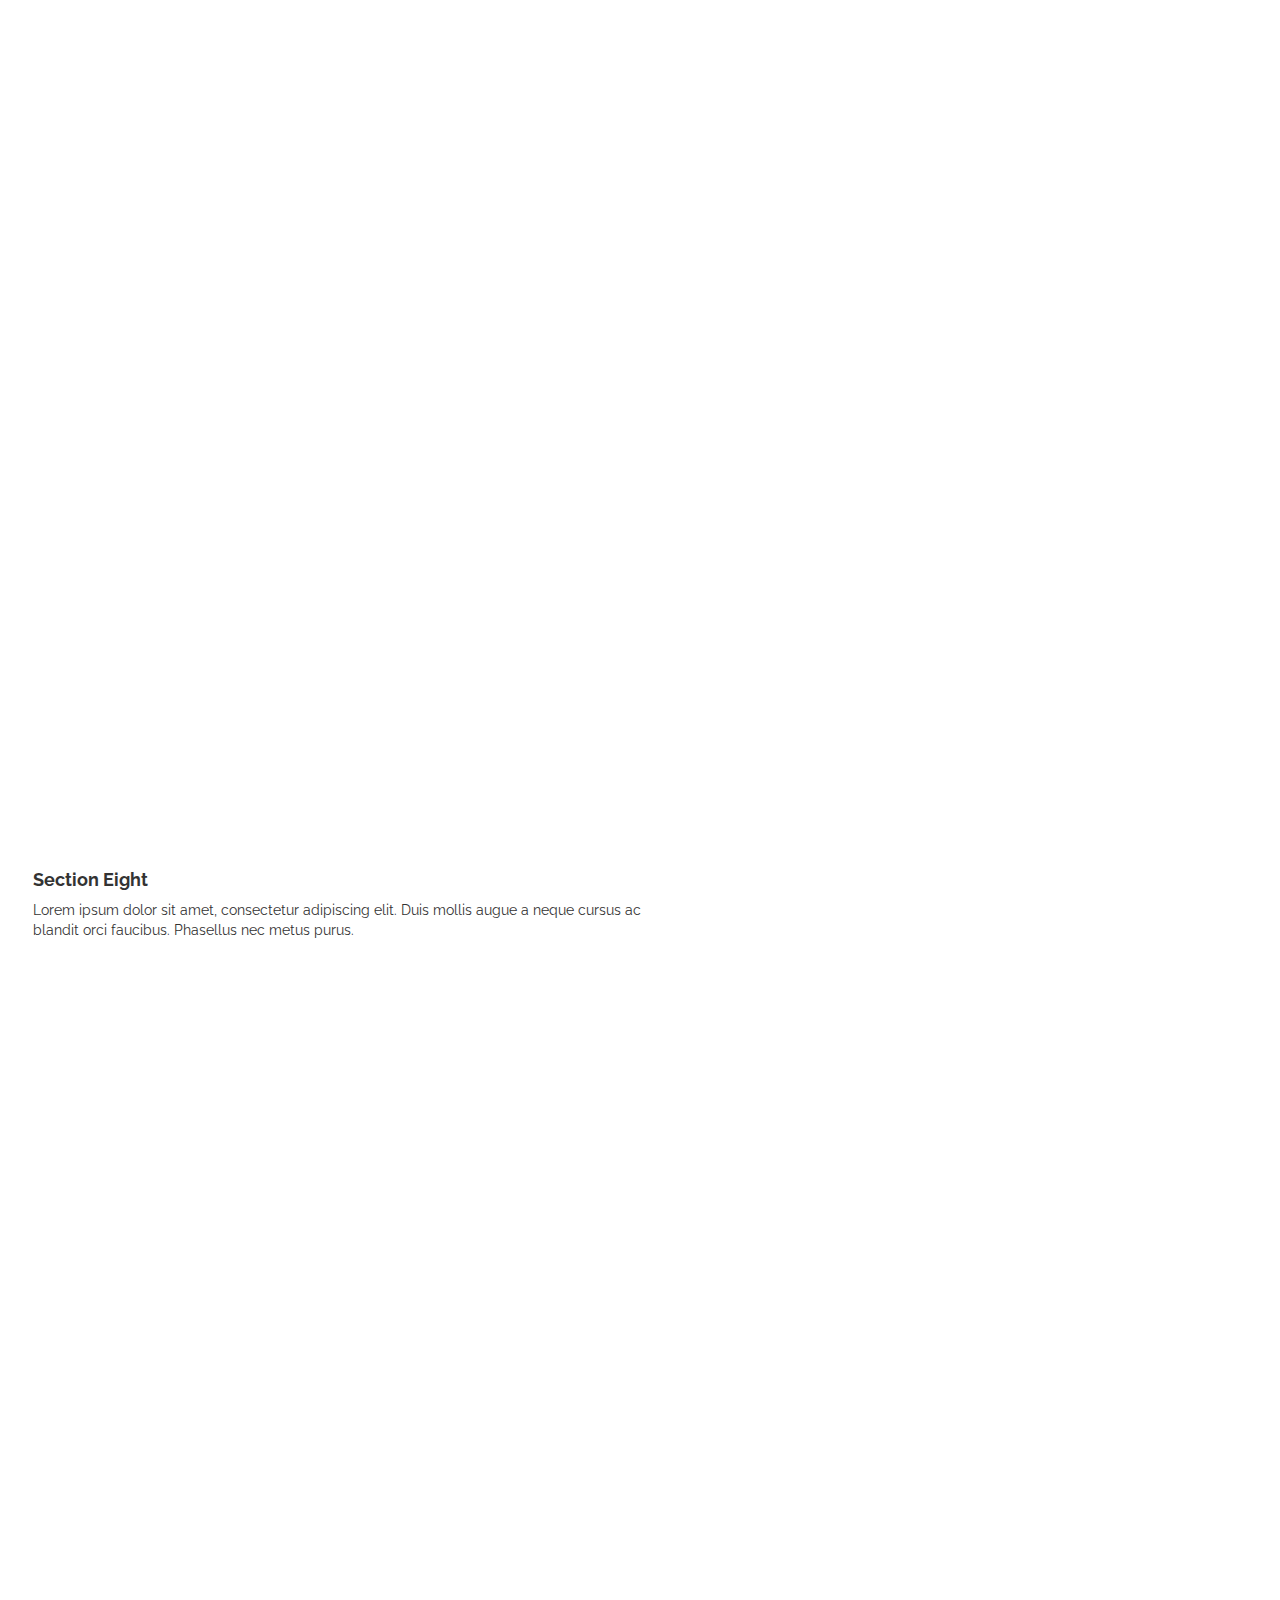
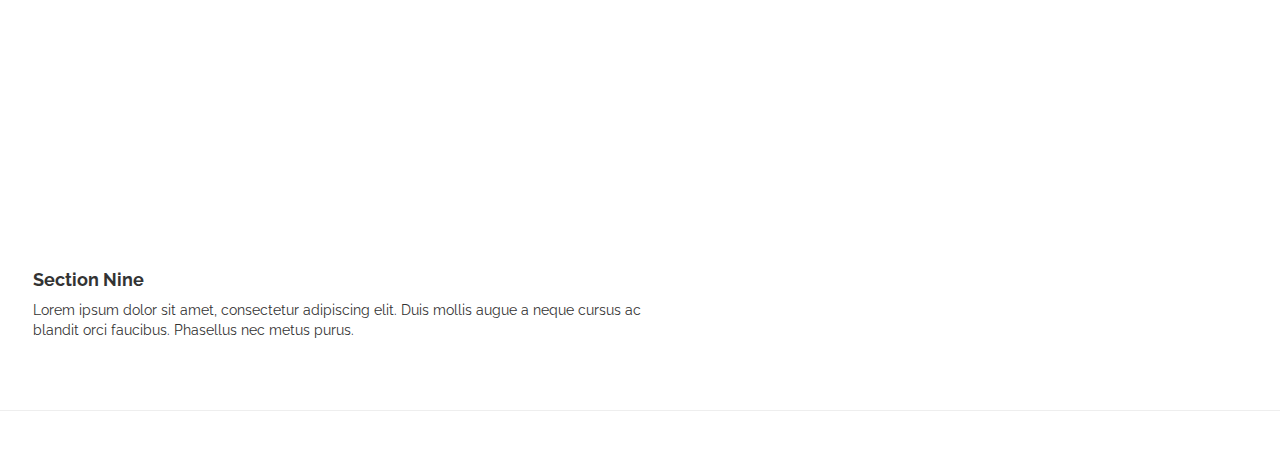
<file: public/lib/intro.js-2.5.0/example/auto-position/index.html>
<!DOCTYPE html>
<html lang="en">
  <head>
    <meta charset="utf-8">
    <title>Auto Positioning</title>
    <meta name="viewport" content="width=device-width, initial-scale=1.0">
    <meta name="description" content="Intro.js - Better introductions for websites and features with a step-by-step guide for your projects.">
    <meta name="author" content="Afshin Mehrabani (@afshinmeh) in usabli.ca group">

    <!-- styles -->
    <link href="../assets/css/bootstrap.min.css" rel="stylesheet">
    <link href="../assets/css/demo.css" rel="stylesheet">

    <!-- Add IntroJs styles -->
    <link href="../../introjs.css" rel="stylesheet">

    <link href="../assets/css/bootstrap-responsive.min.css" rel="stylesheet">
	<script>
		function startTour() {
			var tour = introJs()
			tour.setOption('tooltipPosition', 'auto');
			tour.setOption('positionPrecedence', ['left', 'right', 'bottom', 'top'])
			tour.start()
		}
	
	</script>
  </head>

  <body>


      <div class="masthead">
        <ul class="nav nav-pills pull-right" data-step="8" data-intro="Get it, use it.">
          <li><a href="https://github.com/usablica/intro.js/tags"><i class='icon-black icon-download-alt'></i> Download</a></li>
          <li><a href="https://github.com/usablica/intro.js">Github</a></li>
          <li><a href="https://twitter.com/usablica">@usablica</a></li>
        </ul>
        <h3 class="muted">Intro.js</h3>
      </div>

      <hr>

      <div class="jumbotron">
        <h1 data-step="1" data-intro="This is a tooltip!">Auto Positioning</h1>
        <p class="lead" data-step="7" data-intro="Another step.">This is IntroJs with <code>tooltipPosition</code> set to <code>auto</code>.</p>
        <a class="btn btn-large btn-success" href="javascript:void(0);" onclick="javascript:startTour();">Show me how</a>
      </div>

      <hr>

      <div class="row-fluid marketing">
        <div class="span6" data-step="2" data-intro="Ok, wasn't that fun?">
          <h4>Section One</h4>
          <p>Lorem ipsum dolor sit amet, consectetur adipiscing elit. Duis mollis augue a neque cursus ac blandit orci faucibus. Phasellus nec metus purus.</p>

          <h4>Section Two</h4>
          <p>Lorem ipsum dolor sit amet, consectetur adipiscing elit. Duis mollis augue a neque cursus ac blandit orci faucibus. Phasellus nec metus purus.</p>

          <h4>Section Three</h4>
          <p>Lorem ipsum dolor sit amet, consectetur adipiscing elit. Duis mollis augue a neque cursus ac blandit orci faucibus. Phasellus nec metus purus.</p>
          </div>

        <div class="span6" data-step="3" data-intro="More features, more fun.">
          <h4>Section Four</h4>
          <p>Lorem ipsum dolor sit amet, consectetur adipiscing elit. Duis mollis augue a neque cursus ac blandit orci faucibus. Phasellus nec metus purus.</p>

          <h4>Section Five</h4>
          <p>Lorem ipsum dolor sit amet, consectetur adipiscing elit. Duis mollis augue a neque cursus ac blandit orci faucibus. Phasellus nec metus purus.</p>

          <h4>Section Six</h4>
          <p>Lorem ipsum dolor sit amet, consectetur adipiscing elit. Duis mollis augue a neque cursus ac blandit orci faucibus. Phasellus nec metus purus.</p>

        </div>
		
		<div style='height:1000px'></div>
		<div class="span6" data-step="4" data-intro="A step we need to scroll to">
			<h4>Section Seven</h4>
			<p>Lorem ipsum dolor sit amet, consectetur adipiscing elit. Duis mollis augue a neque cursus ac blandit orci faucibus. Phasellus nec metus purus.</p>
		</div>
		
		<div style='height:1000px'></div>
		<div class="span6" data-step="5" data-intro="We want this one to be on top" data-position="top">
			<h4>Section Eight</h4>
			<p>Lorem ipsum dolor sit amet, consectetur adipiscing elit. Duis mollis augue a neque cursus ac blandit orci faucibus. Phasellus nec metus purus.</p>
		</div>
		
		
		<div style='height:1000px'></div>
		<div class="span6" data-step="6" data-intro="We want this one to be on the left, but it won't fit" data-position="left">
			<h4>Section Nine</h4>
			<p>Lorem ipsum dolor sit amet, consectetur adipiscing elit. Duis mollis augue a neque cursus ac blandit orci faucibus. Phasellus nec metus purus.</p>
		</div>
      </div>

      <hr>
    <script type="text/javascript" src="../../intro.js"></script>
  </body>
</html>
</file>
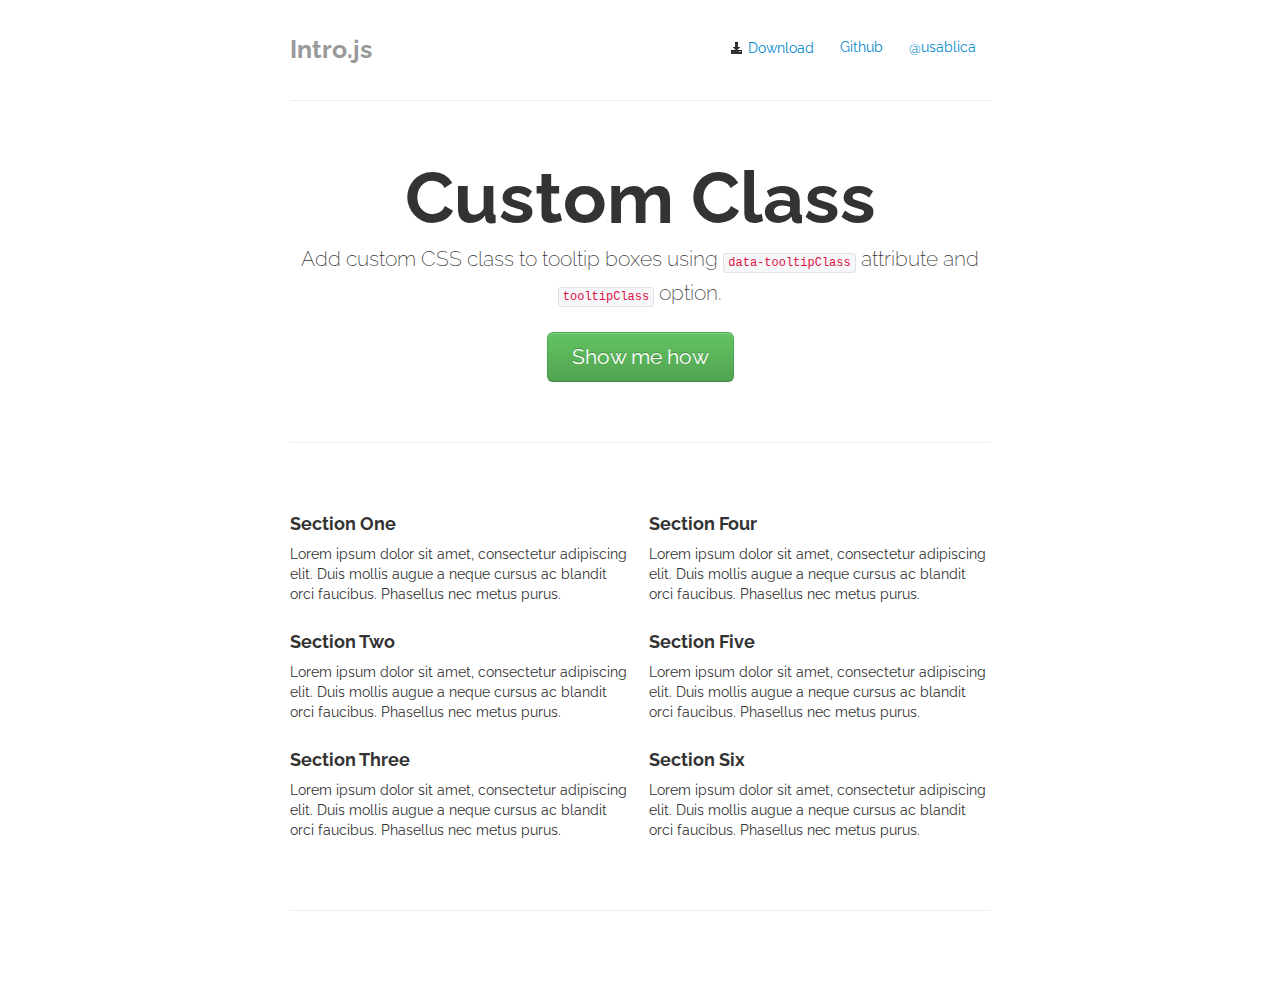
<file: public/lib/intro.js-2.5.0/example/custom-class/index.html>
<!DOCTYPE html>
<html lang="en">
  <head>
    <meta charset="utf-8">
    <title>Custom CSS Class</title>
    <meta name="viewport" content="width=device-width, initial-scale=1.0">
    <meta name="description" content="Intro.js - Better introductions for websites and features with a step-by-step guide for your projects.">
    <meta name="author" content="Afshin Mehrabani (@afshinmeh) in usabli.ca group">

    <!-- styles -->
    <link href="../assets/css/bootstrap.min.css" rel="stylesheet">
    <link href="../assets/css/demo.css" rel="stylesheet">

    <!-- Add IntroJs styles -->
    <link href="../../introjs.css" rel="stylesheet">

    <link href="../assets/css/bootstrap-responsive.min.css" rel="stylesheet">
    <style>
      .forLastStep {
        font-weight: bold;
      }
      .customDefault { 
        color: gray;
      }
      .customDefault .introjs-skipbutton {
        border-radius: 0;
        color: red;
      }
    </style>
  </head>

  <body>

    <div class="container-narrow">

      <div class="masthead">
        <ul class="nav nav-pills pull-right" data-step="5" data-tooltipClass='forLastStep' data-intro="Get it, use it.">
          <li><a href="https://github.com/usablica/intro.js/tags"><i class='icon-black icon-download-alt'></i> Download</a></li>
          <li><a href="https://github.com/usablica/intro.js">Github</a></li>
          <li><a href="https://twitter.com/usablica">@usablica</a></li>
        </ul>
        <h3 class="muted">Intro.js</h3>
      </div>

      <hr>

      <div class="jumbotron">
        <h1 data-step="1" data-intro="This is a tooltip!">Custom Class</h1>
        <p class="lead" data-step="4" data-intro="Another step.">Add custom CSS class to tooltip boxes using <code>data-tooltipClass</code> attribute and <code>tooltipClass</code> option.</p>
        <a class="btn btn-large btn-success" href="javascript:void(0);" onclick="javascript:introJs().setOption('tooltipClass', 'customDefault').start();">Show me how</a>
      </div>

      <hr>

      <div class="row-fluid marketing">
        <div class="span6" data-step="2" data-intro="Ok, wasn't that fun?" data-position='right'>
          <h4>Section One</h4>
          <p>Lorem ipsum dolor sit amet, consectetur adipiscing elit. Duis mollis augue a neque cursus ac blandit orci faucibus. Phasellus nec metus purus.</p>

          <h4>Section Two</h4>
          <p>Lorem ipsum dolor sit amet, consectetur adipiscing elit. Duis mollis augue a neque cursus ac blandit orci faucibus. Phasellus nec metus purus.</p>

          <h4>Section Three</h4>
          <p>Lorem ipsum dolor sit amet, consectetur adipiscing elit. Duis mollis augue a neque cursus ac blandit orci faucibus. Phasellus nec metus purus.</p>
          </div>

        <div class="span6" data-step="3" data-intro="More features, more fun."  data-position='left'>
          <h4>Section Four</h4>
          <p>Lorem ipsum dolor sit amet, consectetur adipiscing elit. Duis mollis augue a neque cursus ac blandit orci faucibus. Phasellus nec metus purus.</p>

          <h4>Section Five</h4>
          <p>Lorem ipsum dolor sit amet, consectetur adipiscing elit. Duis mollis augue a neque cursus ac blandit orci faucibus. Phasellus nec metus purus.</p>

          <h4>Section Six</h4>
          <p>Lorem ipsum dolor sit amet, consectetur adipiscing elit. Duis mollis augue a neque cursus ac blandit orci faucibus. Phasellus nec metus purus.</p>

        </div>
      </div>

      <hr>
    </div>
    <script type="text/javascript" src="../../intro.js"></script>
  </body>
</html>
</file>
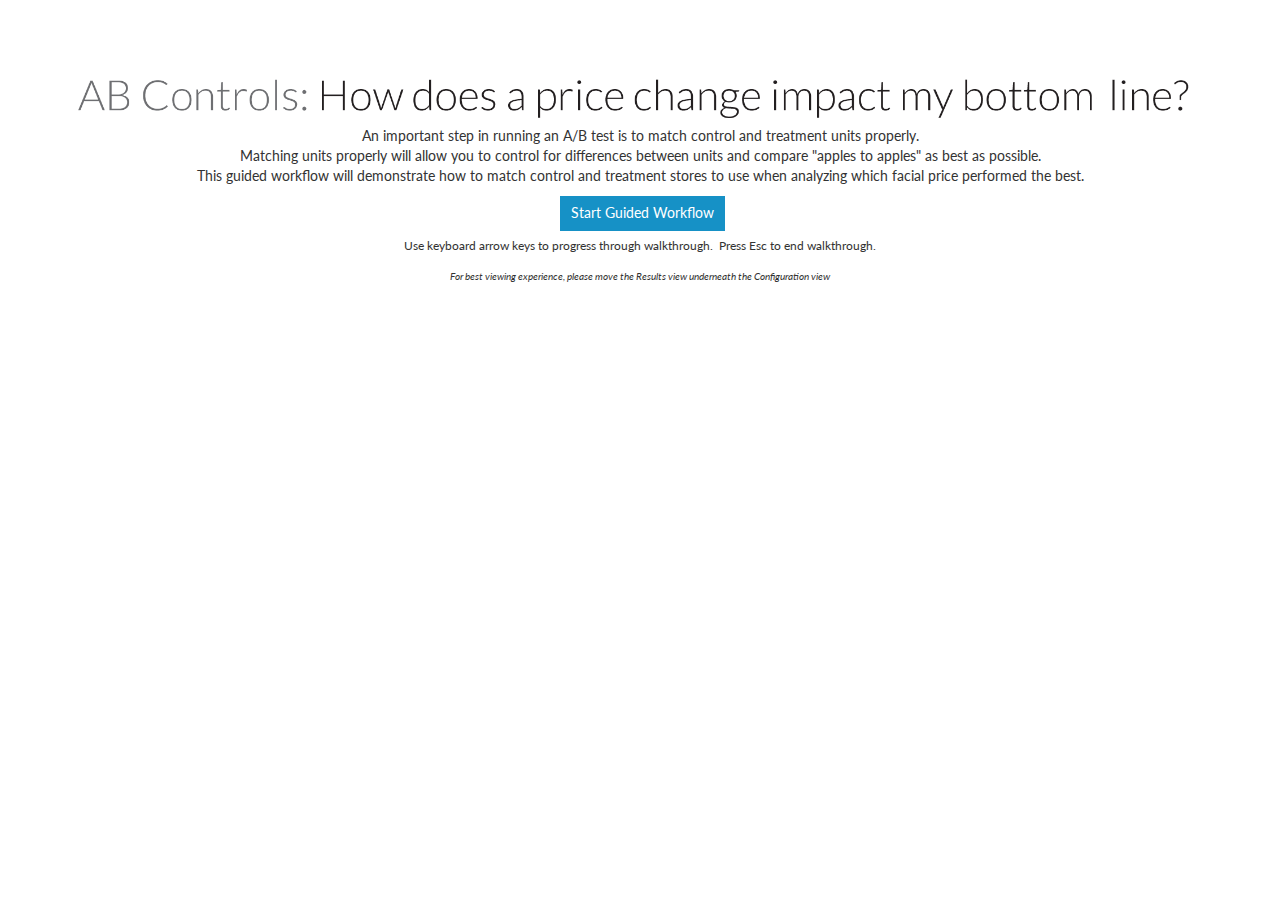
<file: public/lib/intro.js-2.5.0/example/dynamic-start/index.html>
<!DOCTYPE html>
<html lang="en">
  <head>
    <!-- Intro.js by Afshin Mehrabani (@afshinmeh) in usabli.ca group -->
    <meta charset="utf-8">
    <title>Pricing Elasticity Analysis: How does a price change impact my bottom line?</title>
    <!--meta name="viewport" content="width=device-width, initial-scale=1.0"-->
    <meta name="description" content='This Starter Kit will guide you through how you can use the A/B testing tools within Alteryx to answer "How does a price change impact my bottom line?" and similar questions.'>
    <meta name="author" content="Content Engineering - Stephen Wagner">

    <link href="../assets/css/bootstrap.min.css" rel="stylesheet">
    <link href="../../introjs.css" rel="stylesheet">
    <link href="../assets/css/bootstrap-responsive.min.css" rel="stylesheet">
    <link href="./resources/step.css" rel="stylesheet">

  </head>

  <body style="text-align: center;padding-top: 50px;">
    <div id="overview" style="display:block;margin-right: auto;margin-left: auto;">
      </br>
      <img src="img/AB_Controls_Title.png" style="height:auto;width:100%;">
      <p>An important step in running an A/B test is to match control and treatment units properly.<br>Matching units properly will allow you to control for differences between units and compare "apples to apples" as best as possible.<br>This guided workflow will demonstrate how to match control and treatment stores to use when analyzing which facial price performed the best.</p>
      <button type="submit" onclick="startIntro();">Start Guided Workflow</button></br>
      <p style="margin-top:5px;font-size:12px;">Use keyboard arrow keys to progress through walkthrough.&nbsp;&nbsp;Press Esc to end walkthrough.</p>
      <p style="margin-top:8px;font-size:10px;"><i>For best viewing experience, please move the Results view underneath the Configuration view</i></p>
    </div>

    <div id="walkthrough" style="display:none;">
      <div id="header" class="section group">
        <img src="img/AB_Controls_Title.png" style="height:48px;width:1020px;">
      </div>

      <div id="workflow" class="section group" style="text-align:center;display:block;">
        <div id="col1" class="col span_1_of_9">
          <div id="tool1" class="section group"> 
            <img class="tool" src="img/tools/tool1.png" onclick="step('7');">
          </div>
          <div id="tool10" class="section group"> 
            <img class="tool" src="img/tools/tool10.png" onclick="step('13');">
          </div>
          <div class="section group"> 
          </div>
        </div>     
        <div id="col2" class="col span_1_of_9">
          <div id="tool2" class="section group"> 
            <img class="tool" src="img/tools/tool2.png" onclick="step('9');">
          </div>
          <div class="section group"> 
            <img class="tool" src="img/tools/line.png">
          </div>
          <div class="section group"> 
          </div>
        </div>
        <div id="col3" class="col span_1_of_9">
          <div id="tool3" class="section group"> 
            <img class="tool" src="img/tools/tool3.png" onclick="step('15');">
          </div>
          <div class="section group"> 
            <img class="tool" src="img/tools/line2.png">
          </div>
          <div class="section group"> 
            <img src="img/tools/line4.png">
          </div>
        </div>
        <div id="col4" class="col span_1_of_9">
          <div id="tool4" class="section group"> 
            <img class="tool" src="img/tools/tool4.png" onclick="step('18');">
          </div>
          <div id="tool11" class="section group"> 
            <img class="tool" src="img/tools/tool11.png" onclick="step('20');">
          </div>
          <div id="tool14" class="section group"> 
            <img class="tool" src="img/tools/tool14.png" onclick="step('22');">
          </div>
        </div>
        <div id="col5" class="col span_1_of_9">
          <div id="tool5" class="section group"> 
            <img class="tool" src="img/tools/tool5.png" onclick="step('24');">
          </div>
          <div id="tool12" class="section group"> 
            <img class="tool" src="img/tools/tool12.png" onclick="step('24');">
          </div>
          <div id="tool15" class="section group"> 
            <img class="tool" src="img/tools/tool15.png" onclick="step('24');">
          </div>
        </div>
        <div id="col6" class="col span_1_of_9">
          <div id="tool6" class="section group"> 
            <img class="tool" src="img/tools/tool6.png" onclick="step('26');">
          </div>
          <div id="tool13" class="section group"> 
            <img class="tool" src="img/tools/tool13.png" onclick="step('26');">
          </div>
          <div id="tool16" class="section group"> 
            <img class="tool" src="img/tools/tool16.png" onclick="step('26');">
          </div>
        </div>
        <div id="col7" class="col span_1_of_9">
          <div id="tool7" class="section group"> 
            <img class="tool" src="img/tools/tool7.png" onclick="step('30');">
          </div>
          <div class="section group"> 
            <img src="img/tools/line3.png">
          </div>
          <div class="section group"> 
            <img src="img/tools/line5.png">
          </div>
        </div>
        <div id="col8" class="col span_1_of_9">
          <div id="tool8" class="section group"> 
            <img class="tool" src="img/tools/tool8.png" onclick="step('32');">
          </div>
          <div class="section group"> 
          </div>
          <div class="section group"> 
          </div>
        </div>
        <div id="col9" class="col span_1_of_9">
          <div id="tool9" class="section group"> 
            <img class="tool" src="img/tools/tool9.png" onclick="step('34');">
          </div>
          <div class="section group"> 
          </div>
          <div class="section group"> 
          </div>
        </div>
      </div>

      <div id="footer" style="background-color:rgb(214,214,214);float:center;text-align:center;vertical-align:center;font-size:13px;">
        <p><i>Navigation Tips:&nbsp;&nbsp;Use keyboard arrow keys to progress through walkthrough.&nbsp;&nbsp;&nbsp;Press Esc to end walkthrough.&nbsp;&nbsp;&nbsp;Click on a tool to begin walkthrough at that step.</i></p>
      </div>
    </div>

    <script type="text/javascript" src="../../intro.js"></script>
    <script type="text/javascript" src="./resources/step.js"></script>
  </body>
</html>
</file>
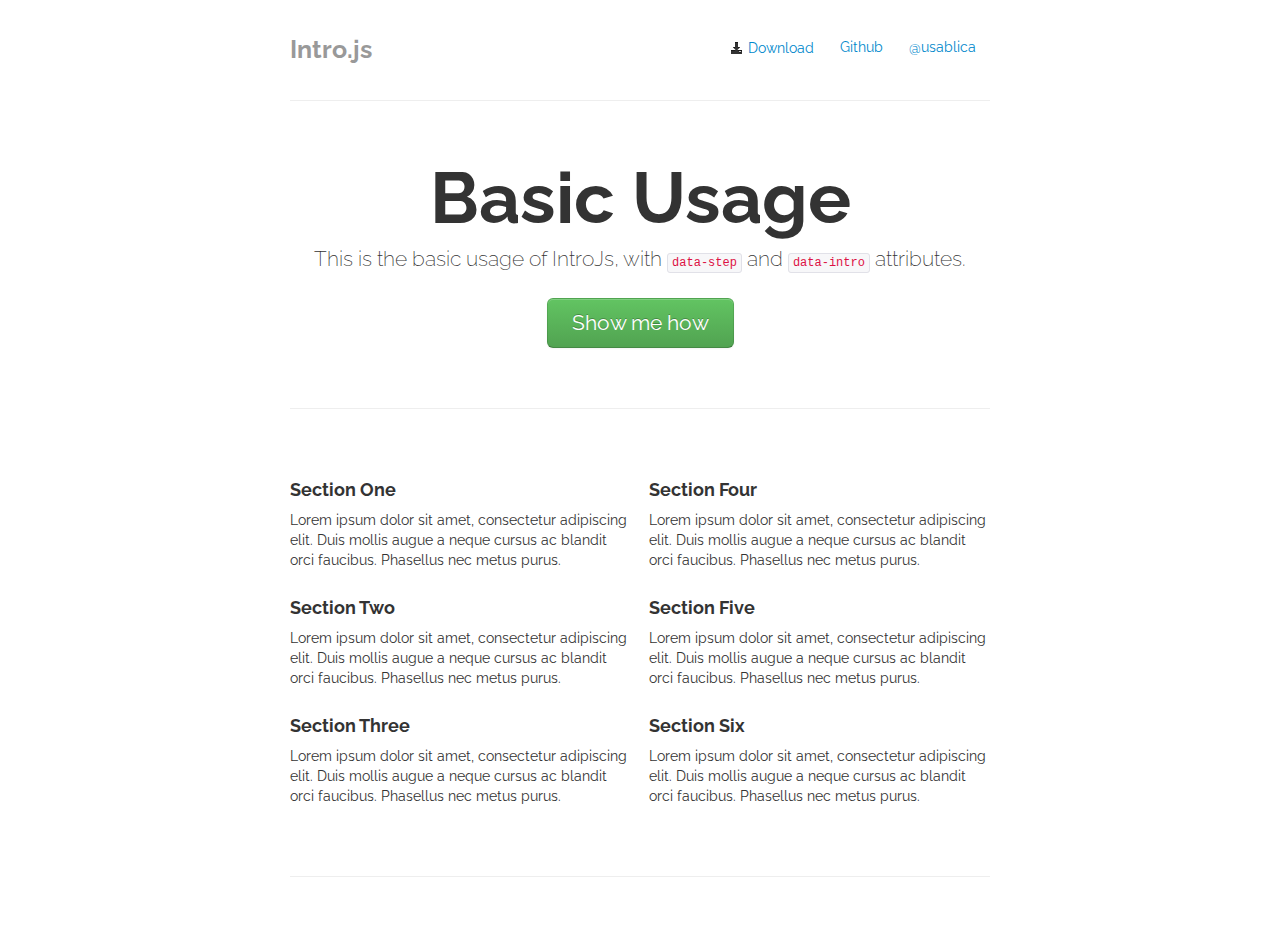
<file: public/lib/intro.js-2.5.0/example/hello-world/index.html>
<!DOCTYPE html>
<html lang="en">
  <head>
    <meta charset="utf-8">
    <title>Basic usage</title>
    <meta name="viewport" content="width=device-width, initial-scale=1.0">
    <meta name="description" content="Intro.js - Better introductions for websites and features with a step-by-step guide for your projects.">
    <meta name="author" content="Afshin Mehrabani (@afshinmeh) in usabli.ca group">

    <!-- styles -->
    <link href="../assets/css/bootstrap.min.css" rel="stylesheet">
    <link href="../assets/css/demo.css" rel="stylesheet">

    <!-- Add IntroJs styles -->
    <link href="../../introjs.css" rel="stylesheet">

    <link href="../assets/css/bootstrap-responsive.min.css" rel="stylesheet">
  </head>

  <body>

    <div class="container-narrow">

      <div class="masthead">
        <ul class="nav nav-pills pull-right" data-step="5" data-intro="Get it, use it.">
          <li><a href="https://github.com/usablica/intro.js/tags"><i class='icon-black icon-download-alt'></i> Download</a></li>
          <li><a href="https://github.com/usablica/intro.js">Github</a></li>
          <li><a href="https://twitter.com/usablica">@usablica</a></li>
        </ul>
        <h3 class="muted">Intro.js</h3>
      </div>

      <hr>

      <div class="jumbotron">
        <h1 data-step="1" data-intro="This is a tooltip!">Basic Usage</h1>
        <p class="lead" data-step="4" data-intro="Another step.">This is the basic usage of IntroJs, with <code>data-step</code> and <code>data-intro</code> attributes.</p>
        <a class="btn btn-large btn-success" href="javascript:void(0);" onclick="javascript:introJs().start();">Show me how</a>
      </div>

      <hr>

      <div class="row-fluid marketing">
        <div class="span6" data-step="2" data-intro="Ok, wasn't that fun?" data-position='right'>
          <h4>Section One</h4>
          <p>Lorem ipsum dolor sit amet, consectetur adipiscing elit. Duis mollis augue a neque cursus ac blandit orci faucibus. Phasellus nec metus purus.</p>

          <h4>Section Two</h4>
          <p>Lorem ipsum dolor sit amet, consectetur adipiscing elit. Duis mollis augue a neque cursus ac blandit orci faucibus. Phasellus nec metus purus.</p>

          <h4>Section Three</h4>
          <p>Lorem ipsum dolor sit amet, consectetur adipiscing elit. Duis mollis augue a neque cursus ac blandit orci faucibus. Phasellus nec metus purus.</p>
          </div>

        <div class="span6" data-step="3" data-intro="More features, more fun."  data-position='left'>
          <h4>Section Four</h4>
          <p>Lorem ipsum dolor sit amet, consectetur adipiscing elit. Duis mollis augue a neque cursus ac blandit orci faucibus. Phasellus nec metus purus.</p>

          <h4>Section Five</h4>
          <p>Lorem ipsum dolor sit amet, consectetur adipiscing elit. Duis mollis augue a neque cursus ac blandit orci faucibus. Phasellus nec metus purus.</p>

          <h4>Section Six</h4>
          <p>Lorem ipsum dolor sit amet, consectetur adipiscing elit. Duis mollis augue a neque cursus ac blandit orci faucibus. Phasellus nec metus purus.</p>

        </div>
      </div>

      <hr>
    </div>
    <script type="text/javascript" src="../../intro.js"></script>
  </body>
</html>
</file>
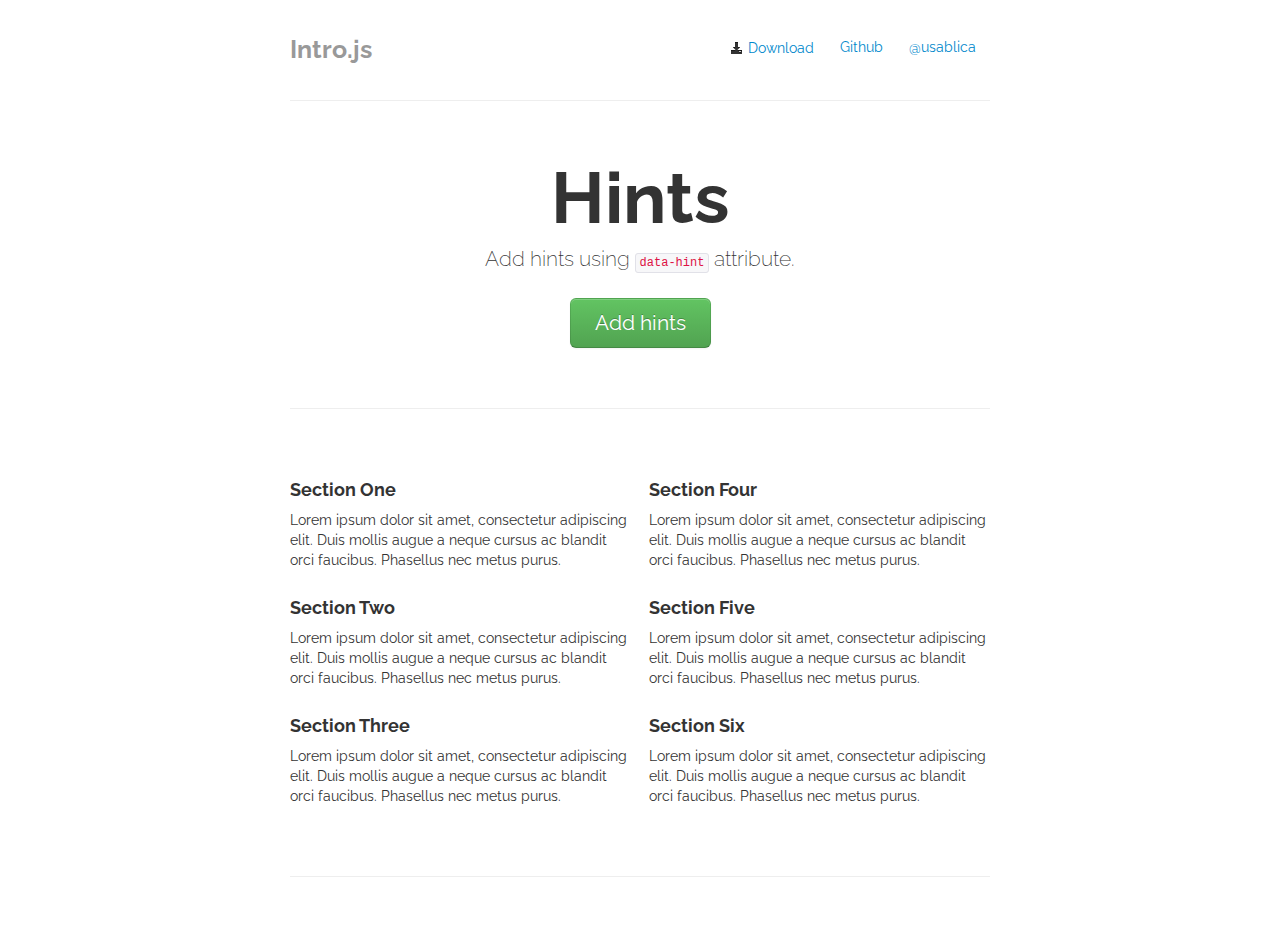
<file: public/lib/intro.js-2.5.0/example/hint/index.html>
<!DOCTYPE html>
<html lang="en">
  <head>
    <meta charset="utf-8">
    <title>Hints</title>
    <meta name="viewport" content="width=device-width, initial-scale=1.0">
    <meta name="description" content="Intro.js - Better introductions for websites and features with a step-by-step guide for your projects.">
    <meta name="author" content="Afshin Mehrabani (@afshinmeh) in usabli.ca group">

    <!-- styles -->
    <link href="../assets/css/bootstrap.min.css" rel="stylesheet">
    <link href="../assets/css/demo.css" rel="stylesheet">

    <!-- Add IntroJs styles -->
    <link href="../../introjs.css" rel="stylesheet">

    <link href="../assets/css/bootstrap-responsive.min.css" rel="stylesheet">
  </head>

  <body>

    <div class="container-narrow">

      <div class="masthead">
        <ul class="nav nav-pills pull-right" data-hint="Get it, use it." data-position="right">
          <li><a href="https://github.com/usablica/intro.js/tags"><i class='icon-black icon-download-alt'></i> Download</a></li>
          <li><a href="https://github.com/usablica/intro.js">Github</a></li>
          <li><a href="https://twitter.com/usablica">@usablica</a></li>
        </ul>
        <h3 class="muted">Intro.js</h3>
      </div>

      <hr>

      <div class="jumbotron">
        <h1 data-hint="This is a tooltip!" data-hintPosition="top-middle" data-position="bottom-right-aligned">Hints</h1>
        <p class="lead">Add hints using <code>data-hint</code> attribute.</p>
        <a class="btn btn-large btn-success" href="javascript:void(0);" onclick="javascript:introJs().addHints();">Add hints</a>
      </div>

      <hr>

      <div class="row-fluid marketing">
        <div class="span6">
          <h4>Section One</h4>
          <p>Lorem ipsum dolor sit amet, consectetur adipiscing elit. Duis mollis augue a neque cursus ac blandit orci faucibus. Phasellus nec metus purus.</p>

          <h4>Section Two</h4>
          <p>Lorem ipsum dolor sit amet, consectetur adipiscing elit. Duis mollis augue a neque cursus ac blandit orci faucibus. Phasellus nec metus purus.</p>

          <h4>Section Three</h4>
          <p>Lorem ipsum dolor sit amet, consectetur adipiscing elit. Duis mollis augue a neque cursus ac blandit orci faucibus. Phasellus nec metus purus.</p>
          </div>

        <div class="span6">
          <h4>Section Four</h4>
          <p>Lorem ipsum dolor sit amet, consectetur adipiscing elit. Duis mollis augue a neque cursus ac blandit orci faucibus. Phasellus nec metus purus.</p>

          <h4>Section Five</h4>
          <p>Lorem ipsum dolor sit amet, consectetur adipiscing elit. Duis mollis augue a neque cursus ac blandit orci faucibus. Phasellus nec metus purus.</p>

          <h4>Section Six</h4>
          <p>Lorem ipsum dolor sit amet, consectetur adipiscing elit. Duis mollis augue a neque cursus ac blandit orci faucibus. Phasellus nec metus purus.</p>

        </div>
      </div>

      <hr>
    </div>
    <script type="text/javascript" src="../../intro.js"></script>
  </body>
</html>
</file>
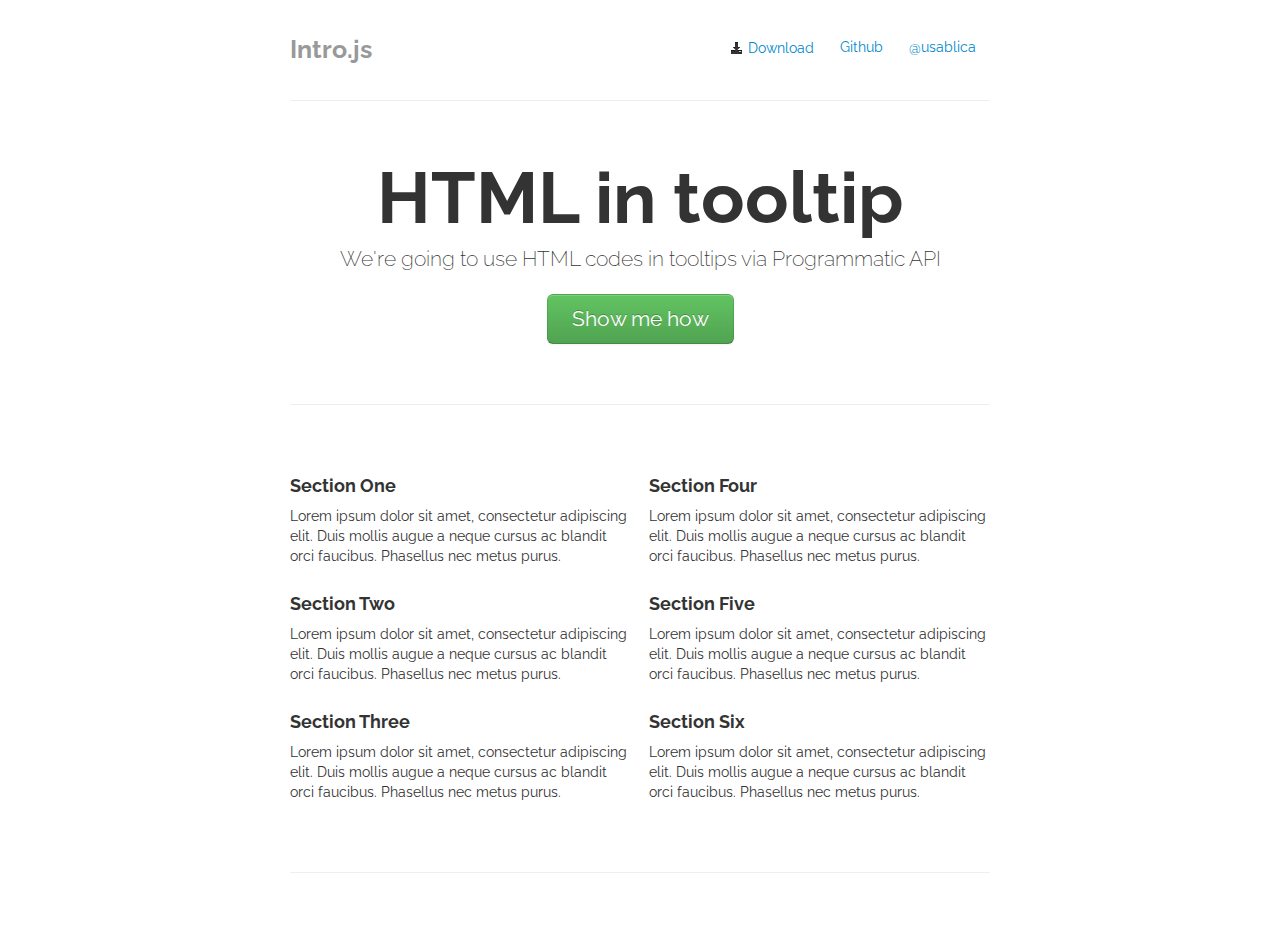
<file: public/lib/intro.js-2.5.0/example/html-tooltip/index.html>
<!DOCTYPE html>
<html lang="en">
  <head>
    <meta charset="utf-8">
    <title>HTML in tooltip</title>
    <meta name="viewport" content="width=device-width, initial-scale=1.0">
    <meta name="description" content="Intro.js - Better introductions for websites and features with a step-by-step guide for your projects.">
    <meta name="author" content="Afshin Mehrabani (@afshinmeh) in usabli.ca group">

    <!-- styles -->
    <link href="../assets/css/bootstrap.min.css" rel="stylesheet">
    <link href="../assets/css/demo.css" rel="stylesheet">

    <!-- Add IntroJs styles -->
    <link href="../../introjs.css" rel="stylesheet">

    <link href="../assets/css/bootstrap-responsive.min.css" rel="stylesheet">
  </head>

  <body>

    <div class="container-narrow">

      <div class="masthead">
        <ul id="step5" class="nav nav-pills pull-right">
          <li><a href="https://github.com/usablica/intro.js/tags"><i class='icon-black icon-download-alt'></i> Download</a></li>
          <li><a href="https://github.com/usablica/intro.js">Github</a></li>
          <li><a href="https://twitter.com/usablica">@usablica</a></li>
        </ul>
        <h3 class="muted">Intro.js</h3>
      </div>

      <hr>

      <div class="jumbotron">
        <h1 id="step1">HTML in tooltip</h1>
        <p id="step4" class="lead">We're going to use HTML codes in tooltips via Programmatic API</p>
        <a class="btn btn-large btn-success" href="javascript:void(0);" onclick="startIntro();">Show me how</a>
      </div>

      <hr>

      <div class="row-fluid marketing">
        <div id="step2" class="span6">
          <h4>Section One</h4>
          <p>Lorem ipsum dolor sit amet, consectetur adipiscing elit. Duis mollis augue a neque cursus ac blandit orci faucibus. Phasellus nec metus purus.</p>

          <h4>Section Two</h4>
          <p>Lorem ipsum dolor sit amet, consectetur adipiscing elit. Duis mollis augue a neque cursus ac blandit orci faucibus. Phasellus nec metus purus.</p>

          <h4>Section Three</h4>
          <p>Lorem ipsum dolor sit amet, consectetur adipiscing elit. Duis mollis augue a neque cursus ac blandit orci faucibus. Phasellus nec metus purus.</p>
        </div>

        <div id="step3" class="span6">
          <h4>Section Four</h4>
          <p>Lorem ipsum dolor sit amet, consectetur adipiscing elit. Duis mollis augue a neque cursus ac blandit orci faucibus. Phasellus nec metus purus.</p>


          <h4>Section Five</h4>
          <p>Lorem ipsum dolor sit amet, consectetur adipiscing elit. Duis mollis augue a neque cursus ac blandit orci faucibus. Phasellus nec metus purus.</p>

          <h4>Section Six</h4>
          <p>Lorem ipsum dolor sit amet, consectetur adipiscing elit. Duis mollis augue a neque cursus ac blandit orci faucibus. Phasellus nec metus purus.</p>
        </div>
      </div>

      <hr>

    </div>
    <script type="text/javascript" src="../../intro.js"></script>
    <script type="text/javascript">
      function startIntro(){
        var intro = introJs();
          intro.setOptions({
            steps: [
              {
                element: '#step1',
                intro: "This is a <b>bold</b> tooltip."
              },
              {
                element: '#step2',
                intro: "Ok, <i>wasn't</i> that fun?",
                position: 'right'
              },
              {
                element: '#step3',
                intro: 'More features, more <span style="color: red;">f</span><span style="color: green;">u</span><span style="color: blue;">n</span>.',
                position: 'left'
              },
              {
                element: '#step4',
                intro: "<span style='font-family: Tahoma'>Another step with new font!</span>",
                position: 'bottom'
              },
              {
                element: '#step5',
                intro: '<strong>Get</strong> it, <strong>use</strong> it.'
              }
            ]
          });

          intro.start();
      }
    </script>
  </body>
</html>
</file>
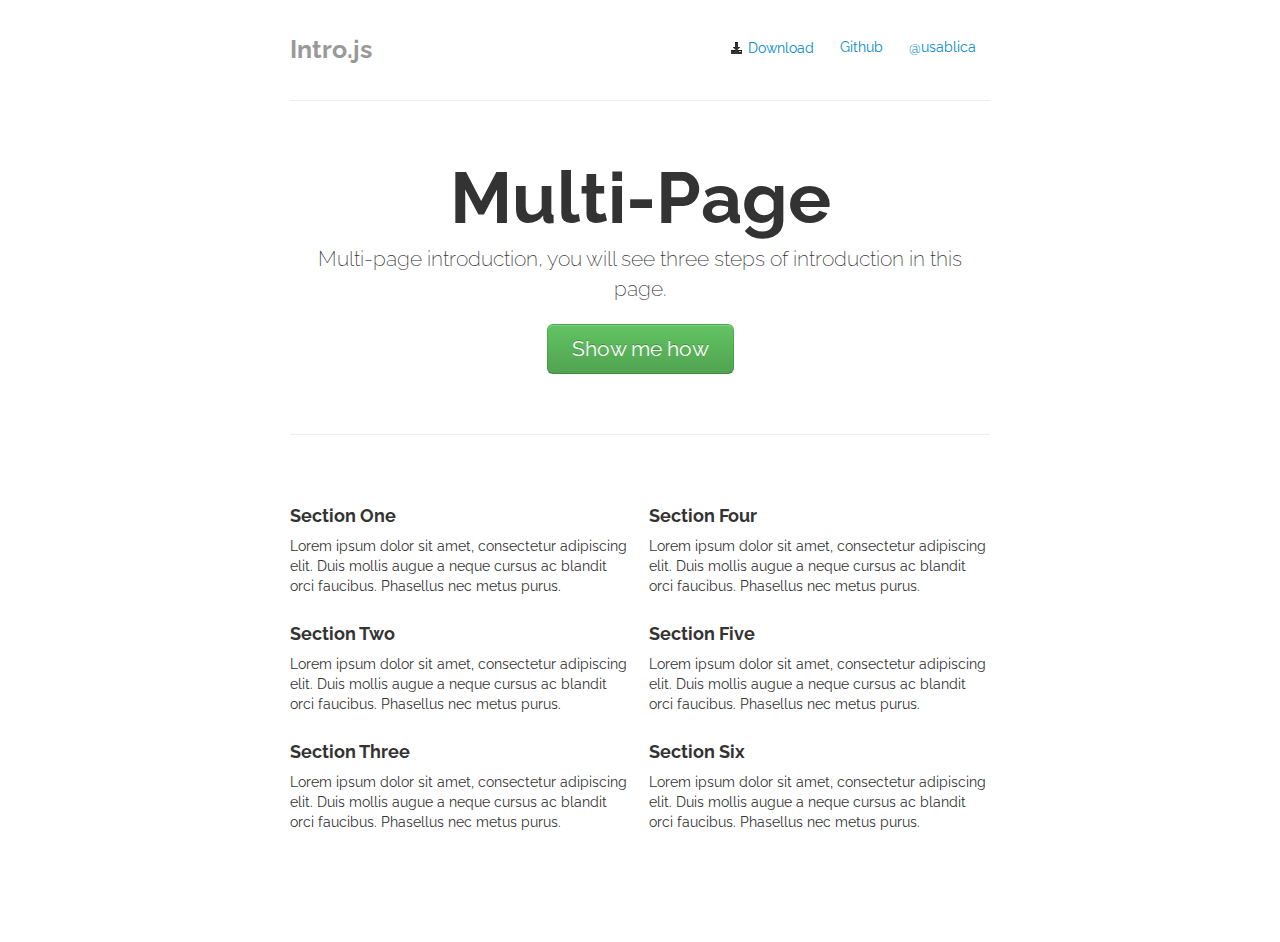
<file: public/lib/intro.js-2.5.0/example/multi-page/index.html>
<!DOCTYPE html>
<html lang="en">
  <head>
    <meta charset="utf-8">
    <title>Multi-page introduction, Page 1</title>
    <meta name="viewport" content="width=device-width, initial-scale=1.0">
    <meta name="description" content="Intro.js - Better introductions for websites and features with a step-by-step guide for your projects.">
    <meta name="author" content="Afshin Mehrabani (@afshinmeh) in usabli.ca group">

    <!-- styles -->
    <link href="../assets/css/bootstrap.min.css" rel="stylesheet">
    <link href="../assets/css/demo.css" rel="stylesheet">

    <!-- Add IntroJs styles -->
    <link href="../../introjs.css" rel="stylesheet">
    <link href="../assets/css/bootstrap-responsive.min.css" rel="stylesheet">
  </head>

  <body>
    <div class="container-narrow">
      <div class="masthead">
        <ul class="nav nav-pills pull-right">
          <li><a href="https://github.com/usablica/intro.js/tags"><i class='icon-black icon-download-alt'></i> Download</a></li>
          <li><a href="https://github.com/usablica/intro.js">Github</a></li>
          <li><a href="https://twitter.com/usablica">@usablica</a></li>
        </ul>
        <h3 class="muted">Intro.js</h3>
      </div>

      <hr>

      <div class="jumbotron">
        <h1 data-step="1" data-intro="This is a tooltip!">Multi-Page</span></h1>
        <p class="lead">Multi-page introduction, you will see three steps of introduction in this page.</p>
        <a id="startButton" class="btn btn-large btn-success" href="javascript:void(0);">Show me how</a>
      </div>

      <hr>

      <div class="row-fluid marketing">
        <div class="span6" data-step="2" data-intro="Ok, wasn't that fun?" data-position='right'>
          <h4>Section One</h4>
          <p>Lorem ipsum dolor sit amet, consectetur adipiscing elit. Duis mollis augue a neque cursus ac blandit orci faucibus. Phasellus nec metus purus.</p>

          <h4>Section Two</h4>
          <p>Lorem ipsum dolor sit amet, consectetur adipiscing elit. Duis mollis augue a neque cursus ac blandit orci faucibus. Phasellus nec metus purus.</p>

          <h4>Section Three</h4>
          <p>Lorem ipsum dolor sit amet, consectetur adipiscing elit. Duis mollis augue a neque cursus ac blandit orci faucibus. Phasellus nec metus purus.</p>
          </div>

        <div class="span6" data-step="3" data-intro="More features, more fun."  data-position='left'>
          <h4>Section Four</h4>
          <p>Lorem ipsum dolor sit amet, consectetur adipiscing elit. Duis mollis augue a neque cursus ac blandit orci faucibus. Phasellus nec metus purus.</p>

          <h4>Section Five</h4>
          <p>Lorem ipsum dolor sit amet, consectetur adipiscing elit. Duis mollis augue a neque cursus ac blandit orci faucibus. Phasellus nec metus purus.</p>
          <h4>Section Six</h4>
          <p>Lorem ipsum dolor sit amet, consectetur adipiscing elit. Duis mollis augue a neque cursus ac blandit orci faucibus. Phasellus nec metus purus.</p>
        </div>
      </div>

    </div>
    <script type="text/javascript" src="../../intro.js"></script>
    <script type="text/javascript">
      document.getElementById('startButton').onclick = function() {
        introJs().setOption('doneLabel', 'Next page').start().oncomplete(function() {
          window.location.href = 'second.html?multipage=true';
        });
      };
    </script>
  </body>
</html>
</file>
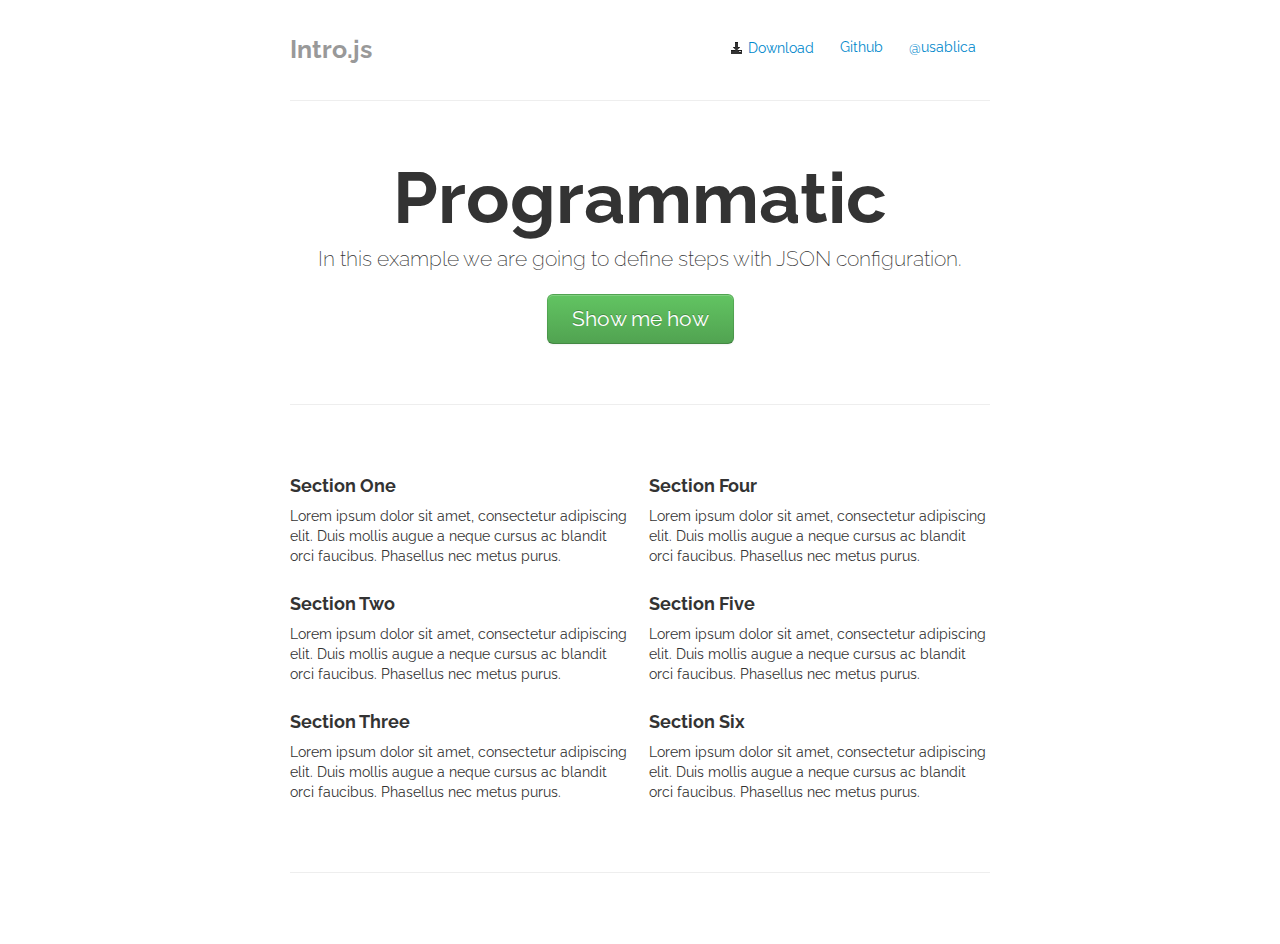
<file: public/lib/intro.js-2.5.0/example/programmatic/index.html>
<!DOCTYPE html>
<html lang="en">
  <head>
    <meta charset="utf-8">
    <title>Defining with JSON configuration</title>
    <meta name="viewport" content="width=device-width, initial-scale=1.0">
    <meta name="description" content="Intro.js - Better introductions for websites and features with a step-by-step guide for your projects.">
    <meta name="author" content="Afshin Mehrabani (@afshinmeh) in usabli.ca group">

    <!-- styles -->
    <link href="../assets/css/bootstrap.min.css" rel="stylesheet">
    <link href="../assets/css/demo.css" rel="stylesheet">

    <!-- Add IntroJs styles -->
    <link href="../../introjs.css" rel="stylesheet">

    <link href="../assets/css/bootstrap-responsive.min.css" rel="stylesheet">
  </head>

  <body>

    <div class="container-narrow">

      <div class="masthead">
        <ul id="step5" class="nav nav-pills pull-right">
          <li><a href="https://github.com/usablica/intro.js/tags"><i class='icon-black icon-download-alt'></i> Download</a></li>
          <li><a href="https://github.com/usablica/intro.js">Github</a></li>
          <li><a href="https://twitter.com/usablica">@usablica</a></li>
        </ul>
        <h3 class="muted">Intro.js</h3>
      </div>

      <hr>

      <div class="jumbotron">
        <h1 id="step1">Programmatic</h1>
        <p id="step4" class="lead">In this example we are going to define steps with JSON configuration.</p>
        <a class="btn btn-large btn-success" href="javascript:void(0);" onclick="startIntro();">Show me how</a>
      </div>

      <hr>

      <div class="row-fluid marketing">
        <div id="step2" class="span6">
          <h4>Section One</h4>
          <p>Lorem ipsum dolor sit amet, consectetur adipiscing elit. Duis mollis augue a neque cursus ac blandit orci faucibus. Phasellus nec metus purus.</p>

          <h4>Section Two</h4>
          <p>Lorem ipsum dolor sit amet, consectetur adipiscing elit. Duis mollis augue a neque cursus ac blandit orci faucibus. Phasellus nec metus purus.</p>

          <h4>Section Three</h4>
          <p>Lorem ipsum dolor sit amet, consectetur adipiscing elit. Duis mollis augue a neque cursus ac blandit orci faucibus. Phasellus nec metus purus.</p>
        </div>

        <div id="step3" class="span6">
          <h4>Section Four</h4>
          <p>Lorem ipsum dolor sit amet, consectetur adipiscing elit. Duis mollis augue a neque cursus ac blandit orci faucibus. Phasellus nec metus purus.</p>


          <h4>Section Five</h4>
          <p>Lorem ipsum dolor sit amet, consectetur adipiscing elit. Duis mollis augue a neque cursus ac blandit orci faucibus. Phasellus nec metus purus.</p>

          <h4>Section Six</h4>
          <p>Lorem ipsum dolor sit amet, consectetur adipiscing elit. Duis mollis augue a neque cursus ac blandit orci faucibus. Phasellus nec metus purus.</p>
        </div>
      </div>

      <hr>

    </div>
    <script type="text/javascript" src="../../intro.js"></script>
    <script type="text/javascript">
      function startIntro(){
        var intro = introJs();
          intro.setOptions({
            steps: [
              { 
                intro: "Hello world!"
              },
              {
                element: document.querySelector('#step1'),
                intro: "This is a tooltip."
              },
              {
                element: document.querySelectorAll('#step2')[0],
                intro: "Ok, wasn't that fun?",
                position: 'right'
              },
              {
                element: '#step3',
                intro: 'More features, more fun.',
                position: 'left'
              },
              {
                element: '#step4',
                intro: "Another step.",
                position: 'bottom'
              },
              {
                element: '#step5',
                intro: 'Get it, use it.'
              }
            ]
          });

          intro.start();
      }
    </script>
  </body>
</html>
</file>
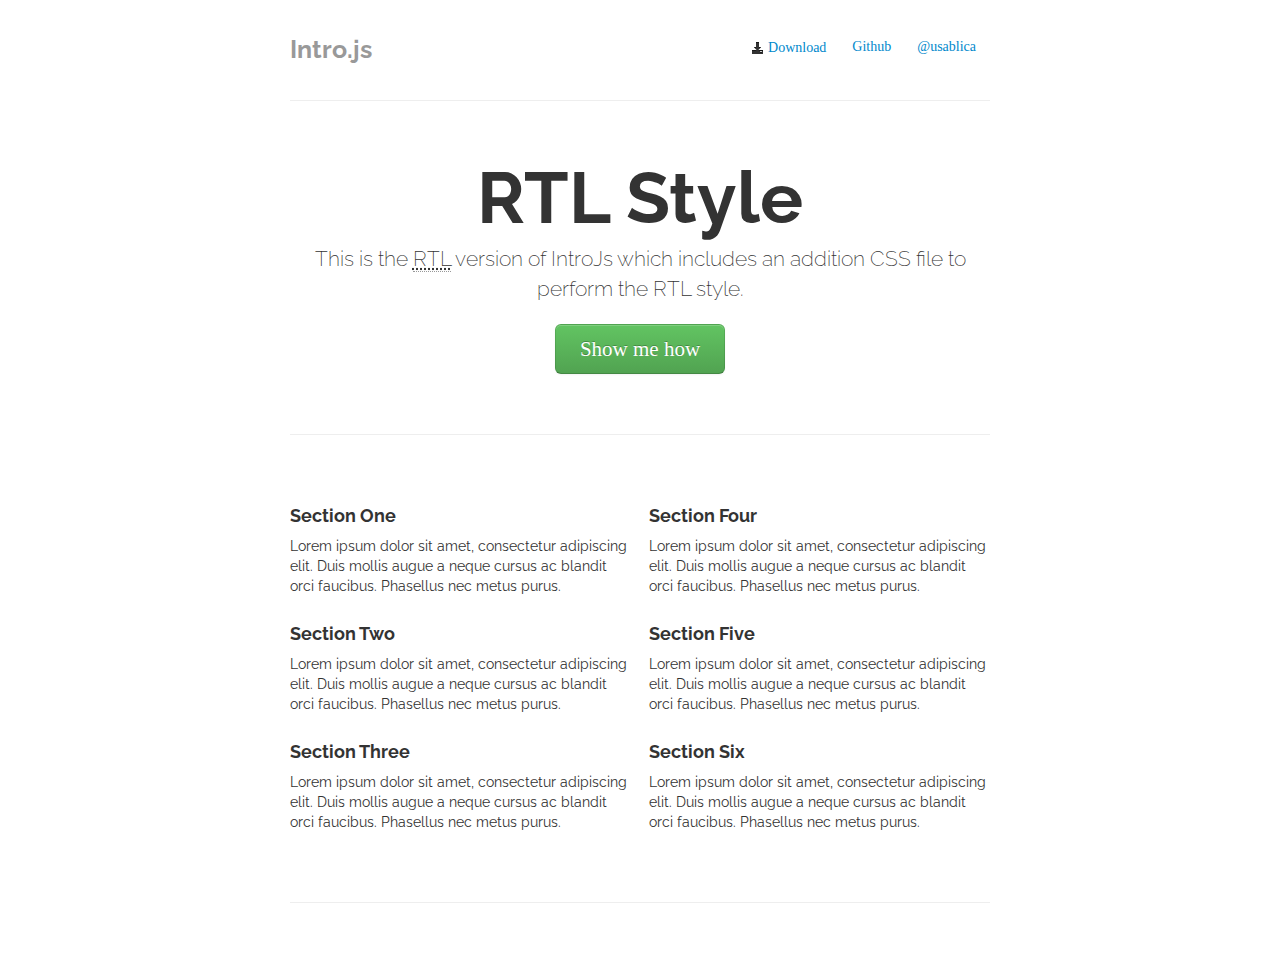
<file: public/lib/intro.js-2.5.0/example/RTL/index.html>
<!DOCTYPE html>
<html lang="en">
  <head>
    <meta charset="utf-8">
    <title>Handling "Right To Left" languages</title>
    <meta name="viewport" content="width=device-width, initial-scale=1.0">
    <meta name="description" content="Intro.js - Better introductions for websites and features with a step-by-step guide for your projects.">
    <meta name="author" content="Afshin Mehrabani (@afshinmeh) in usabli.ca group">

    <!-- styles -->
    <link href="../assets/css/bootstrap.min.css" rel="stylesheet">
    <link href="../assets/css/demo.css" rel="stylesheet">

    <!-- Add IntroJs styles -->
    <link href="../../introjs.css" rel="stylesheet">
    <!-- Add IntroJs RTL styles -->
    <link href="../../introjs-rtl.css" rel="stylesheet">

    <link href="../assets/css/bootstrap-responsive.min.css" rel="stylesheet">

    <style type="text/css"> 
      a, .introjs-tooltiptext {
        font-family: 'tahoma' !important;
      }
    </style>

  </head>

  <body>

    <div class="container-narrow">

      <div class="masthead">
        <ul class="nav nav-pills pull-right" data-step="5" data-intro="دانلود کن">
          <li><a href="https://github.com/usablica/intro.js/tags"><i class='icon-black icon-download-alt'></i> Download</a></li>
          <li><a href="https://github.com/usablica/intro.js">Github</a></li>
          <li><a href="https://twitter.com/usablica">@usablica</a></li>
        </ul>
        <h3 class="muted">Intro.js</h3>
      </div>

      <hr>

      <div class="jumbotron">
        <h1 data-step="1" data-intro="متن توضیح">RTL Style</h1>
        <p class="lead" data-step="4" data-intro="یک مرحله دیگه">This is the <abbr lang="en" title="Right To Left">RTL</abbr> version of IntroJs which includes an addition CSS file to perform the RTL style.</p>
        <a class="btn btn-large btn-success" href="javascript:void(0);" onclick="javascript:introJs().setOptions({ 'nextLabel': 'بعد', 'prevLabel': 'قبل', 'skipLabel': 'خروج', 'doneLabel': 'اتمام' }).start();">Show me how</a>
      </div>

      <hr>

      <div class="row-fluid marketing">
        <div class="span6" data-step="2" data-intro="باحال نیست؟" data-position='right'>
          <h4>Section One</h4>
          <p>Lorem ipsum dolor sit amet, consectetur adipiscing elit. Duis mollis augue a neque cursus ac blandit orci faucibus. Phasellus nec metus purus.</p>

          <h4>Section Two</h4>
          <p>Lorem ipsum dolor sit amet, consectetur adipiscing elit. Duis mollis augue a neque cursus ac blandit orci faucibus. Phasellus nec metus purus.</p>

          <h4>Section Three</h4>
          <p>Lorem ipsum dolor sit amet, consectetur adipiscing elit. Duis mollis augue a neque cursus ac blandit orci faucibus. Phasellus nec metus purus.</p>
        </div>

        <div class="span6" data-step="3" data-intro="امکانات بیشتر"  data-position='left'>
          <h4>Section Four</h4>
          <p>Lorem ipsum dolor sit amet, consectetur adipiscing elit. Duis mollis augue a neque cursus ac blandit orci faucibus. Phasellus nec metus purus.</p>

          <h4>Section Five</h4>
          <p>Lorem ipsum dolor sit amet, consectetur adipiscing elit. Duis mollis augue a neque cursus ac blandit orci faucibus. Phasellus nec metus purus.</p>

          <h4>Section Six</h4>
          <p>Lorem ipsum dolor sit amet, consectetur adipiscing elit. Duis mollis augue a neque cursus ac blandit orci faucibus. Phasellus nec metus purus.</p>

        </div>
      </div>

      <hr>
    </div>
    <script type="text/javascript" src="../../intro.js"></script>
  </body>
</html>
</file>
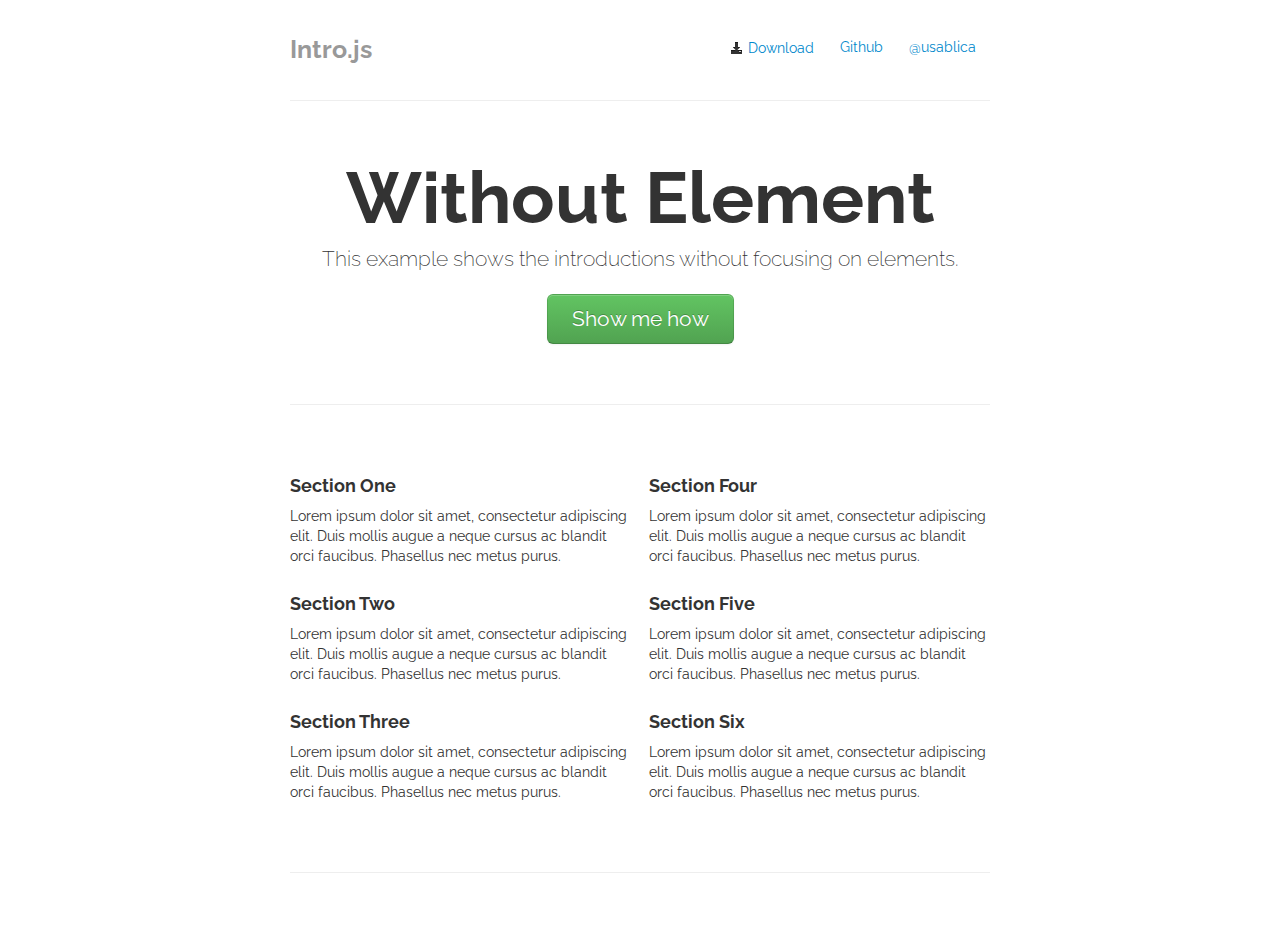
<file: public/lib/intro.js-2.5.0/example/withoutElement/index.html>
<!DOCTYPE html>
<html lang="en">
  <head>
    <meta charset="utf-8">
    <title>Intro without focusing on elements</title>
    <meta name="viewport" content="width=device-width, initial-scale=1.0">
    <meta name="description" content="Intro.js - Better introductions for websites and features with a step-by-step guide for your projects.">
    <meta name="author" content="Afshin Mehrabani (@afshinmeh) in usabli.ca group">

    <!-- styles -->
    <link href="../assets/css/bootstrap.min.css" rel="stylesheet">
    <link href="../assets/css/demo.css" rel="stylesheet">

    <!-- Add IntroJs styles -->
    <link href="../../introjs.css" rel="stylesheet">

    <link href="../assets/css/bootstrap-responsive.min.css" rel="stylesheet">
  </head>

  <body>

    <div class="container-narrow">

      <div class="masthead">
        <ul id="step5" class="nav nav-pills pull-right">
          <li><a href="https://github.com/usablica/intro.js/tags"><i class='icon-black icon-download-alt'></i> Download</a></li>
          <li><a href="https://github.com/usablica/intro.js">Github</a></li>
          <li><a href="https://twitter.com/usablica">@usablica</a></li>
        </ul>
        <h3 class="muted">Intro.js</h3>
      </div>

      <hr>

      <div class="jumbotron">
        <h1 id="step1">Without Element</h1>
        <p id="step4" class="lead">This example shows the introductions without focusing on elements.</p>
        <a class="btn btn-large btn-success" href="javascript:void(0);" onclick="startIntro();">Show me how</a>
      </div>

      <hr>

      <div class="row-fluid marketing">
        <div id="step2" class="span6">
          <h4>Section One</h4>
          <p>Lorem ipsum dolor sit amet, consectetur adipiscing elit. Duis mollis augue a neque cursus ac blandit orci faucibus. Phasellus nec metus purus.</p>

          <h4>Section Two</h4>
          <p>Lorem ipsum dolor sit amet, consectetur adipiscing elit. Duis mollis augue a neque cursus ac blandit orci faucibus. Phasellus nec metus purus.</p>

          <h4>Section Three</h4>
          <p>Lorem ipsum dolor sit amet, consectetur adipiscing elit. Duis mollis augue a neque cursus ac blandit orci faucibus. Phasellus nec metus purus.</p>
        </div>

        <div id="step3" class="span6">
          <h4>Section Four</h4>
          <p>Lorem ipsum dolor sit amet, consectetur adipiscing elit. Duis mollis augue a neque cursus ac blandit orci faucibus. Phasellus nec metus purus.</p>


          <h4>Section Five</h4>
          <p>Lorem ipsum dolor sit amet, consectetur adipiscing elit. Duis mollis augue a neque cursus ac blandit orci faucibus. Phasellus nec metus purus.</p>

          <h4>Section Six</h4>
          <p>Lorem ipsum dolor sit amet, consectetur adipiscing elit. Duis mollis augue a neque cursus ac blandit orci faucibus. Phasellus nec metus purus.</p>
        </div>
      </div>

      <hr>

    </div>
    <script type="text/javascript" src="../../intro.js"></script>
    <script type="text/javascript">
      function startIntro(){
        var intro = introJs();
          intro.setOptions({
            steps: [
              { 
                intro: "Hello world!"
              },
              { 
                intro: "You <b>don't need</b> to define element to focus, this is a floating tooltip."
              },
              {
                element: document.querySelector('#step1'),
                intro: "This is a tooltip."
              },
              {
                element: document.querySelectorAll('#step2')[0],
                intro: "Ok, wasn't that fun?",
                position: 'right'
              },
              {
                element: '#step3',
                intro: 'More features, more fun.',
                position: 'left'
              },
              {
                element: '#step4',
                intro: "Another step.",
                position: 'bottom'
              },
              {
                element: '#step5',
                intro: 'Get it, use it.'
              }
            ]
          });

          intro.start();
      }
    </script>
  </body>
</html>
</file>
<file: public/lib/intro.js-2.5.0/example/assets/css/demo.css>
@import url(https://fonts.googleapis.com/css?family=Raleway);

body {
  padding-top: 20px;
  font-family: 'Raleway', sans-serif;
  padding-bottom: 40px;
}

/* Custom container */
.container-narrow {
  margin: 0 auto;
  max-width: 700px;
}
.container-narrow > hr {
  margin: 30px 0;
}

/* Main marketing message and sign up button */
.jumbotron {
  margin: 60px 0;
  text-align: center;
}
.jumbotron h1 {
  font-size: 72px;
  line-height: 1;
}
.jumbotron .btn {
  font-size: 21px;
  padding: 14px 24px;
}

/* Supporting marketing content */
.marketing {
  margin: 60px 0;
}
.marketing p + h4 {
  margin-top: 28px;
}
</file>
<file: public/lib/intro.js-2.5.0/introjs.css>
.introjs-overlay {
  position: absolute;
  box-sizing: content-box;
  z-index: 999999;
  background-color: #000;
  opacity: 0;
  background: -moz-radial-gradient(center,ellipse cover,rgba(0,0,0,0.4) 0,rgba(0,0,0,0.9) 100%);
  background: -webkit-gradient(radial,center center,0px,center center,100%,color-stop(0%,rgba(0,0,0,0.4)),color-stop(100%,rgba(0,0,0,0.9)));
  background: -webkit-radial-gradient(center,ellipse cover,rgba(0,0,0,0.4) 0,rgba(0,0,0,0.9) 100%);
  background: -o-radial-gradient(center,ellipse cover,rgba(0,0,0,0.4) 0,rgba(0,0,0,0.9) 100%);
  background: -ms-radial-gradient(center,ellipse cover,rgba(0,0,0,0.4) 0,rgba(0,0,0,0.9) 100%);
  background: radial-gradient(center,ellipse cover,rgba(0,0,0,0.4) 0,rgba(0,0,0,0.9) 100%);
  filter: "progid:DXImageTransform.Microsoft.gradient(startColorstr='#66000000',endColorstr='#e6000000',GradientType=1)";
  -ms-filter: "progid:DXImageTransform.Microsoft.Alpha(Opacity=50)";
  filter: alpha(opacity=50);
  -webkit-transition: all 0.3s ease-out;
     -moz-transition: all 0.3s ease-out;
      -ms-transition: all 0.3s ease-out;
       -o-transition: all 0.3s ease-out;
          transition: all 0.3s ease-out;
}

.introjs-fixParent {
  z-index: auto !important;
  opacity: 1.0 !important;
  -webkit-transform: none !important;
     -moz-transform: none !important;
      -ms-transform: none !important;
       -o-transform: none !important;
          transform: none !important;
}

.introjs-showElement,
tr.introjs-showElement > td,
tr.introjs-showElement > th {
  z-index: 9999999 !important;
}

.introjs-disableInteraction {
  z-index: 99999999 !important;
  position: absolute;
  background-color: white;
  opacity: 0;
  filter: alpha(opacity=0);
}

.introjs-relativePosition,
tr.introjs-showElement > td,
tr.introjs-showElement > th {
  position: relative;
}

.introjs-helperLayer {
  box-sizing: content-box;
  position: absolute;
  z-index: 9999998;
  background-color: #FFF;
  background-color: rgba(255,255,255,.9);
  border: 1px solid #777;
  border: 1px solid rgba(0,0,0,.5);
  border-radius: 4px;
  box-shadow: 0 2px 15px rgba(0,0,0,.4);
  -webkit-transition: all 0.3s ease-out;
     -moz-transition: all 0.3s ease-out;
      -ms-transition: all 0.3s ease-out;
       -o-transition: all 0.3s ease-out;
          transition: all 0.3s ease-out;
}

.introjs-tooltipReferenceLayer {
  box-sizing: content-box;
  position: absolute;
  visibility: hidden;
  z-index: 10000000;
  background-color: transparent;
  -webkit-transition: all 0.3s ease-out;
     -moz-transition: all 0.3s ease-out;
      -ms-transition: all 0.3s ease-out;
       -o-transition: all 0.3s ease-out;
          transition: all 0.3s ease-out;
}

.introjs-helperLayer *,
.introjs-helperLayer *:before,
.introjs-helperLayer *:after {
  -webkit-box-sizing: content-box;
     -moz-box-sizing: content-box;
      -ms-box-sizing: content-box;
       -o-box-sizing: content-box;
          box-sizing: content-box;
}

.introjs-helperNumberLayer {
  box-sizing: content-box;
  position: absolute;
  visibility: visible;
  top: -16px;
  left: -16px;
  z-index: 9999999999 !important;
  padding: 2px;
  font-family: Arial, verdana, tahoma;
  font-size: 13px;
  font-weight: bold;
  color: white;
  text-align: center;
  text-shadow: 1px 1px 1px rgba(0,0,0,.3);
  background: #ff3019; /* Old browsers */
  background: -webkit-linear-gradient(top, #ff3019 0%, #cf0404 100%); /* Chrome10+,Safari5.1+ */
  background: -webkit-gradient(linear, left top, left bottom, color-stop(0%, #ff3019), color-stop(100%, #cf0404)); /* Chrome,Safari4+ */
  background:    -moz-linear-gradient(top, #ff3019 0%, #cf0404 100%); /* FF3.6+ */
  background:     -ms-linear-gradient(top, #ff3019 0%, #cf0404 100%); /* IE10+ */
  background:      -o-linear-gradient(top, #ff3019 0%, #cf0404 100%); /* Opera 11.10+ */
  background:         linear-gradient(to bottom, #ff3019 0%, #cf0404 100%);  /* W3C */
  width: 20px;
  height:20px;
  line-height: 20px;
  border: 3px solid white;
  border-radius: 50%;
  filter: "progid:DXImageTransform.Microsoft.gradient(startColorstr='#ff3019', endColorstr='#cf0404', GradientType=0)"; /* IE6-9 */
  filter: "progid:DXImageTransform.Microsoft.Shadow(direction=135, strength=2, color=ff0000)"; /* IE10 text shadows */
  box-shadow: 0 2px 5px rgba(0,0,0,.4);
}

.introjs-arrow {
  border: 5px solid white;
  content:'';
  position: absolute;
}
.introjs-arrow.top {
  top: -10px;
  border-top-color:transparent;
  border-right-color:transparent;
  border-bottom-color:white;
  border-left-color:transparent;
}
.introjs-arrow.top-right {
  top: -10px;
  right: 10px;
  border-top-color:transparent;
  border-right-color:transparent;
  border-bottom-color:white;
  border-left-color:transparent;
}
.introjs-arrow.top-middle {
  top: -10px;
  left: 50%;
  margin-left: -5px;
  border-top-color:transparent;
  border-right-color:transparent;
  border-bottom-color:white;
  border-left-color:transparent;
}
.introjs-arrow.right {
  right: -10px;
  top: 10px;
  border-top-color:transparent;
  border-right-color:transparent;
  border-bottom-color:transparent;
  border-left-color:white;
}
.introjs-arrow.right-bottom {
  bottom:10px;
  right: -10px;
  border-top-color:transparent;
  border-right-color:transparent;
  border-bottom-color:transparent;
  border-left-color:white;
}
.introjs-arrow.bottom {
  bottom: -10px;
  border-top-color:white;
  border-right-color:transparent;
  border-bottom-color:transparent;
  border-left-color:transparent;
}
.introjs-arrow.left {
  left: -10px;
  top: 10px;
  border-top-color:transparent;
  border-right-color:white;
  border-bottom-color:transparent;
  border-left-color:transparent;
}
.introjs-arrow.left-bottom {
  left: -10px;
  bottom:10px;
  border-top-color:transparent;
  border-right-color:white;
  border-bottom-color:transparent;
  border-left-color:transparent;
}

.introjs-tooltip {
  box-sizing: content-box;
  position: absolute;
  visibility: visible;
  padding: 10px;
  background-color: white;
  min-width: 200px;
  max-width: 300px;
  border-radius: 3px;
  box-shadow: 0 1px 10px rgba(0,0,0,.4);
  -webkit-transition: opacity 0.1s ease-out;
     -moz-transition: opacity 0.1s ease-out;
      -ms-transition: opacity 0.1s ease-out;
       -o-transition: opacity 0.1s ease-out;
          transition: opacity 0.1s ease-out;
}

.introjs-tooltipbuttons {
  text-align: right;
  white-space: nowrap;
}

/*
 Buttons style by http://nicolasgallagher.com/lab/css3-github-buttons/
 Changed by Afshin Mehrabani
*/
.introjs-button {
  box-sizing: content-box;
  position: relative;
  overflow: visible;
  display: inline-block;
  padding: 0.3em 0.8em;
  border: 1px solid #d4d4d4;
  margin: 0;
  text-decoration: none;
  text-shadow: 1px 1px 0 #fff;
  font: 11px/normal sans-serif;
  color: #333;
  white-space: nowrap;
  cursor: pointer;
  outline: none;
  background-color: #ececec;
  background-image: -webkit-gradient(linear, 0 0, 0 100%, from(#f4f4f4), to(#ececec));
  background-image: -moz-linear-gradient(#f4f4f4, #ececec);
  background-image: -o-linear-gradient(#f4f4f4, #ececec);
  background-image: linear-gradient(#f4f4f4, #ececec);
  -webkit-background-clip: padding;
  -moz-background-clip: padding;
  -o-background-clip: padding-box;
  /*background-clip: padding-box;*/ /* commented out due to Opera 11.10 bug */
  -webkit-border-radius: 0.2em;
  -moz-border-radius: 0.2em;
  border-radius: 0.2em;
  /* IE hacks */
  zoom: 1;
  *display: inline;
  margin-top: 10px;
}

.introjs-button:hover {
  border-color: #bcbcbc;
  text-decoration: none;
  box-shadow: 0px 1px 1px #e3e3e3;
}

.introjs-button:focus,
.introjs-button:active {
  background-image: -webkit-gradient(linear, 0 0, 0 100%, from(#ececec), to(#f4f4f4));
  background-image: -moz-linear-gradient(#ececec, #f4f4f4);
  background-image: -o-linear-gradient(#ececec, #f4f4f4);
  background-image: linear-gradient(#ececec, #f4f4f4);
}

/* overrides extra padding on button elements in Firefox */
.introjs-button::-moz-focus-inner {
  padding: 0;
  border: 0;
}

.introjs-skipbutton {
  box-sizing: content-box;
  margin-right: 5px;
  color: #7a7a7a;
}

.introjs-prevbutton {
  -webkit-border-radius: 0.2em 0 0 0.2em;
  -moz-border-radius: 0.2em 0 0 0.2em;
  border-radius: 0.2em 0 0 0.2em;
  border-right: none;
}

.introjs-prevbutton.introjs-fullbutton {
  border: 1px solid #d4d4d4;
  -webkit-border-radius: 0.2em;
  -moz-border-radius: 0.2em;
  border-radius: 0.2em;
}

.introjs-nextbutton {
  -webkit-border-radius: 0 0.2em 0.2em 0;
  -moz-border-radius: 0 0.2em 0.2em 0;
  border-radius: 0 0.2em 0.2em 0;
}

.introjs-nextbutton.introjs-fullbutton {
  -webkit-border-radius: 0.2em;
  -moz-border-radius: 0.2em;
  border-radius: 0.2em;
}

.introjs-disabled, .introjs-disabled:hover, .introjs-disabled:focus {
  color: #9a9a9a;
  border-color: #d4d4d4;
  box-shadow: none;
  cursor: default;
  background-color: #f4f4f4;
  background-image: none;
  text-decoration: none;
}

.introjs-hidden {
     display: none;
}

.introjs-bullets {
  text-align: center;
}
.introjs-bullets ul {
  box-sizing: content-box;
  clear: both;
  margin: 15px auto 0;
  padding: 0;
  display: inline-block;
}
.introjs-bullets ul li {
  box-sizing: content-box;
  list-style: none;
  float: left;
  margin: 0 2px;
}
.introjs-bullets ul li a {
  box-sizing: content-box;
  display: block;
  width: 6px;
  height: 6px;
  background: #ccc;
  border-radius: 10px;
  -moz-border-radius: 10px;
  -webkit-border-radius: 10px;
  text-decoration: none;
  cursor: pointer;
}
.introjs-bullets ul li a:hover {
  background: #999;
}
.introjs-bullets ul li a.active {
  background: #999;
}

.introjs-progress {
  box-sizing: content-box;
  overflow: hidden;
  height: 10px;
  margin: 10px 0 5px 0;
  border-radius: 4px;
  background-color: #ecf0f1
}
.introjs-progressbar {
  box-sizing: content-box;
  float: left;
  width: 0%;
  height: 100%;
  font-size: 10px;
  line-height: 10px;
  text-align: center;
  background-color: #08c;
}

.introjsFloatingElement {
  position: absolute;
  height: 0;
  width: 0;
  left: 50%;
  top: 50%;
}

.introjs-fixedTooltip {
  position: fixed;
}

.introjs-hint {
  box-sizing: content-box;
  position: absolute;
  background: transparent;
  width: 20px;
  height: 15px;
  cursor: pointer;
}
.introjs-hint:focus {
    border: 0;
    outline: 0;
}
.introjs-hidehint {
  display: none;
}

.introjs-fixedhint {
  position: fixed;
}

.introjs-hint:hover > .introjs-hint-pulse {
  border: 5px solid rgba(60, 60, 60, 0.57);
}

.introjs-hint-pulse {
  box-sizing: content-box;
  width: 10px;
  height: 10px;
  border: 5px solid rgba(60, 60, 60, 0.27);
  -webkit-border-radius: 30px;
  -moz-border-radius: 30px;
  border-radius: 30px;
  background-color: rgba(136, 136, 136, 0.24);
  z-index: 10;
  position: absolute;
  -webkit-transition: all 0.2s ease-out;
     -moz-transition: all 0.2s ease-out;
      -ms-transition: all 0.2s ease-out;
       -o-transition: all 0.2s ease-out;
          transition: all 0.2s ease-out;
}
.introjs-hint-no-anim .introjs-hint-dot {
  -webkit-animation: none;
  -moz-animation: none;
  animation: none;
}
.introjs-hint-dot {
  box-sizing: content-box;
  border: 10px solid rgba(146, 146, 146, 0.36);
  background: transparent;
  -webkit-border-radius: 60px;
  -moz-border-radius: 60px;
  border-radius: 60px;
  height: 50px;
  width: 50px;
  -webkit-animation: introjspulse 3s ease-out;
  -moz-animation: introjspulse 3s ease-out;
  animation: introjspulse 3s ease-out;
  -webkit-animation-iteration-count: infinite;
  -moz-animation-iteration-count: infinite;
  animation-iteration-count: infinite;
  position: absolute;
  top: -25px;
  left: -25px;
  z-index: 1;
  opacity: 0;
}

@-moz-keyframes introjspulse {
 0% {
    -moz-transform: scale(0);
    opacity: 0.0;
 }
 25% {
    -moz-transform: scale(0);
    opacity: 0.1;
 }
 50% {
    -moz-transform: scale(0.1);
    opacity: 0.3;
 }
 75% {
    -moz-transform: scale(0.5);
    opacity: 0.5;
 }
 100% {
    -moz-transform: scale(1);
    opacity: 0.0;
 }
}

@-webkit-keyframes introjspulse {
 0% {
    -webkit-transform: scale(0);
    opacity: 0.0;
 }
 25% {
    -webkit-transform: scale(0);
    opacity: 0.1;
 }
 50% {
    -webkit-transform: scale(0.1);
    opacity: 0.3;
 }
 75% {
    -webkit-transform: scale(0.5);
    opacity: 0.5;
 }
 100% {
    -webkit-transform: scale(1);
    opacity: 0.0;
 }
}
</file>
<file: public/lib/intro.js-2.5.0/example/dynamic-start/resources/step.css>
@import url("http://fonts.googleapis.com/css?family=Lato:400,700");


body {
  padding-top: 0px;
  font-family: 'Lato', sans-serif;*/
  padding-bottom: 0px;
  width: auto;
  height: auto;;
  vertical-align: center;
}

#overview, #helpTip {
  width: 1200px;
  height: 300px;
  vertical-align: center;
  float: center;
  text-align: center;
}
/*
/*  SECTIONS  */
.section {
  clear: both;
  padding: 0px;
  margin: 0px;
}

/*  COLUMN SETUP  */
.col {
  display: block;
  float: center;
  margin: 0% 0 0% 0%;
}
.col:first-child { margin-left: 5px; }

/*  GROUPING  */
.group:before,
.group:after { content:""; display:table; }
.group:after { clear:both;}
.group { zoom:1; /* For IE 6/7 */ }


/*  GRID OF SIXTEEN  */
.span_1_of_9 {  width: 140px; }

@media (min-width: 1200px) {
  [class*="span"] {
    float: left;
    min-height: 1px;
    margin-left: 0px;
  }
}

button, input, textarea, summary, a {
    outline: none;
}

button {
    display: inline-block;
    margin: 0 0 0 5px;
    padding: 6px 10px 7px 10px;
    border-width: 1px;
    border-style: solid;
    font-family: 'Lato', Arial, sans-serif;
    font-size: 1em;
    cursor: pointer;
    border-color: #bbb;
    background-color: #eee;
    color: #333;
}

button.secondary {
    padding: 2px 10px 4px 10px;
    line-height: 19px;
}

button:hover,
button:focus {
    background-color: #d2d2d2;
    border-color: #999;
}

button.submit,
button[type="submit"] {
    border-color: #1691C6;
    background-color: #1691C6;
    color: #fff;
}

button.submit:hover,
button[type="submit"]:hover,
button.submit:focus,
button[type="submit"]:focus {
    background-color: #1380AF;
    border-color: #0059B2;
}

button.disabled,
button:disabled,
button:disabled:hover,
button.disabled:hover,
button:disabled:focus,
button.disabled:focus {
    border-color: #ccc;
    color: #bbb;
    background-color: transparent;
    cursor: default;
}

.introjs-progress {
  border-radius: 1px;
  height: 5px;
}

.introjs-progressbar {
  background-color: rgb(0,144,200);
}

.introjs-tooltip {
  vertical-align: top;
  min-width: 400px;
  max-width: 900px;
  max-height: 300px;
}

.tool {
  cursor: pointer;
}
</file>
<file: public/lib/intro.js-2.5.0/introjs-rtl.css>
.introjs-tooltipbuttons {
  text-align: left;
}
.introjs-skipbutton {
  margin-left: 5px;
}
.introjs-tooltip {
  direction: rtl;
}
.introjs-prevbutton {
  border: 1px solid #d4d4d4;
  border-left: none;
  -webkit-border-radius: 0 0.2em 0.2em 0;
  -moz-border-radius: 0 0.2em 0.2em 0;
  border-radius: 0 0.2em 0.2em 0;
}
.introjs-nextbutton {
  border: 1px solid #d4d4d4;
  -webkit-border-radius: 0.2em 0 0 0.2em;
  -moz-border-radius: 0.2em 0 0 0.2em;
  border-radius: 0.2em 0 0 0.2em;
}
</file>
